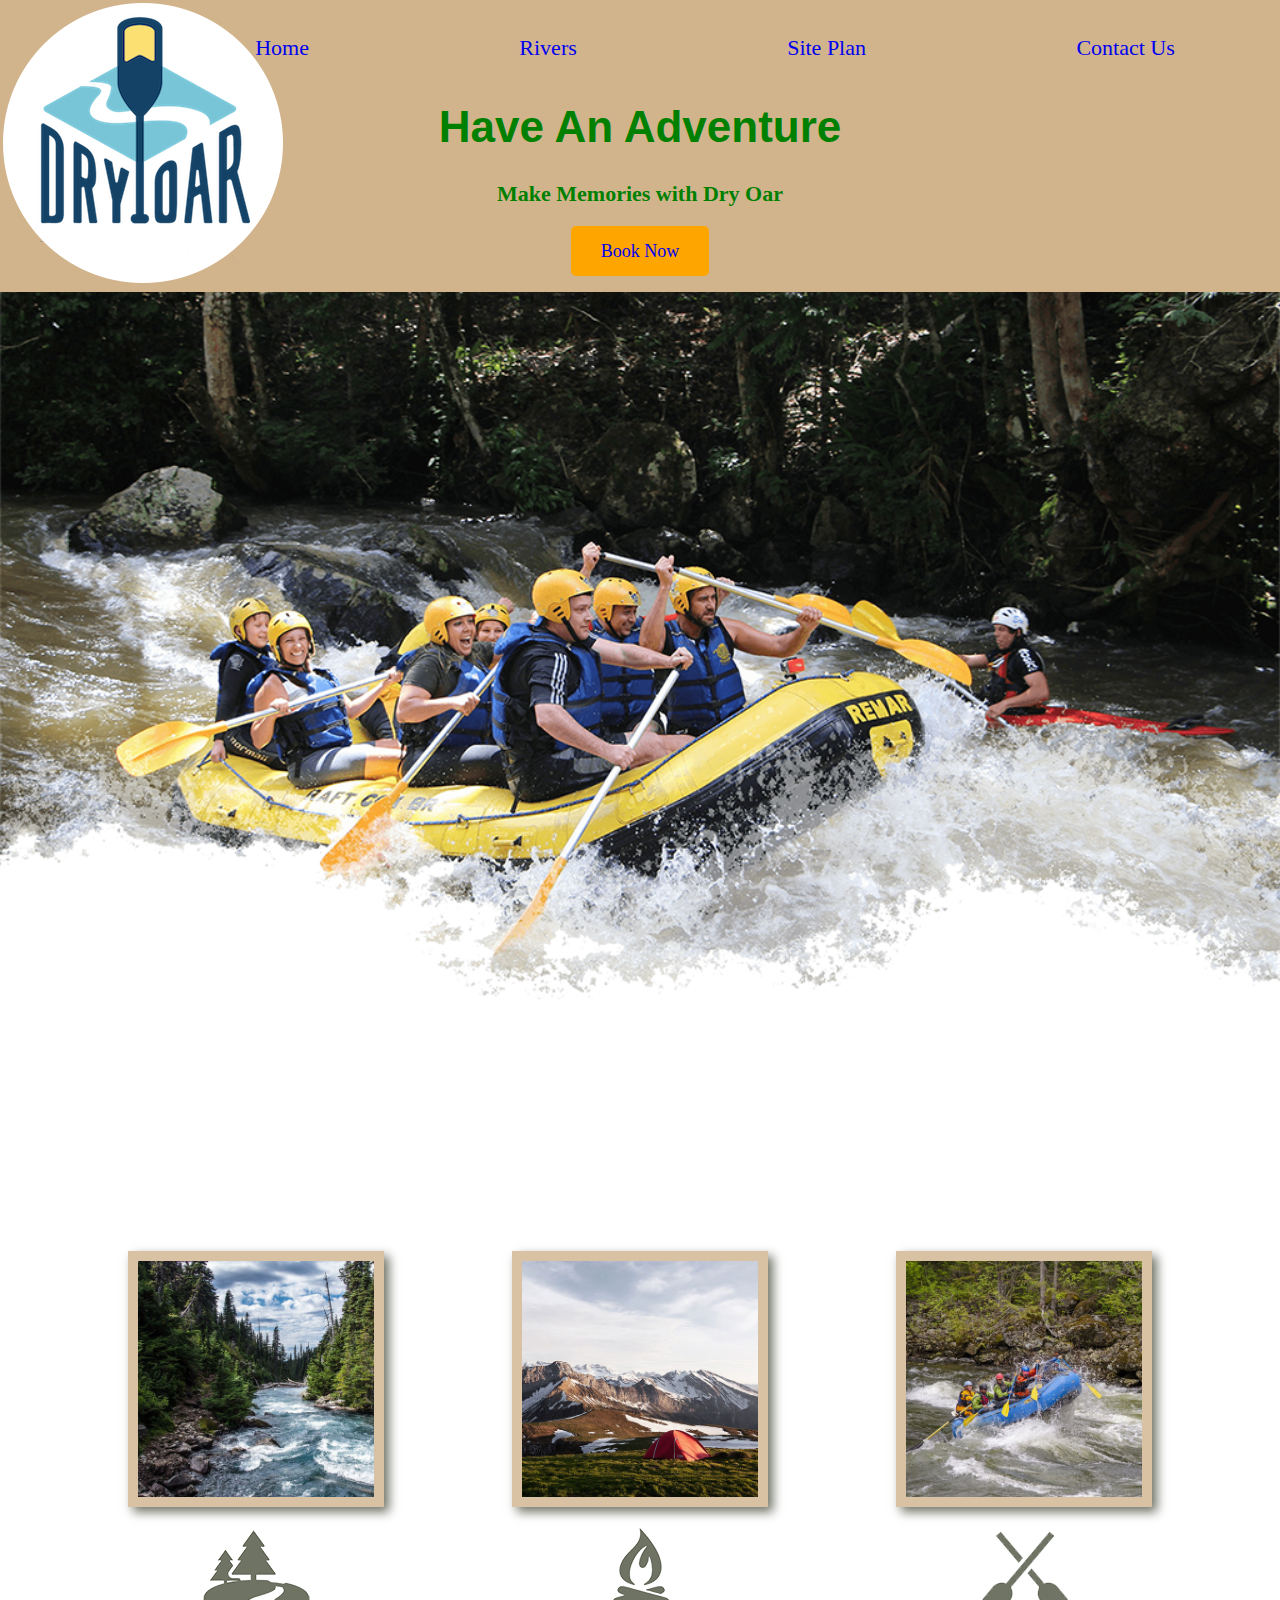
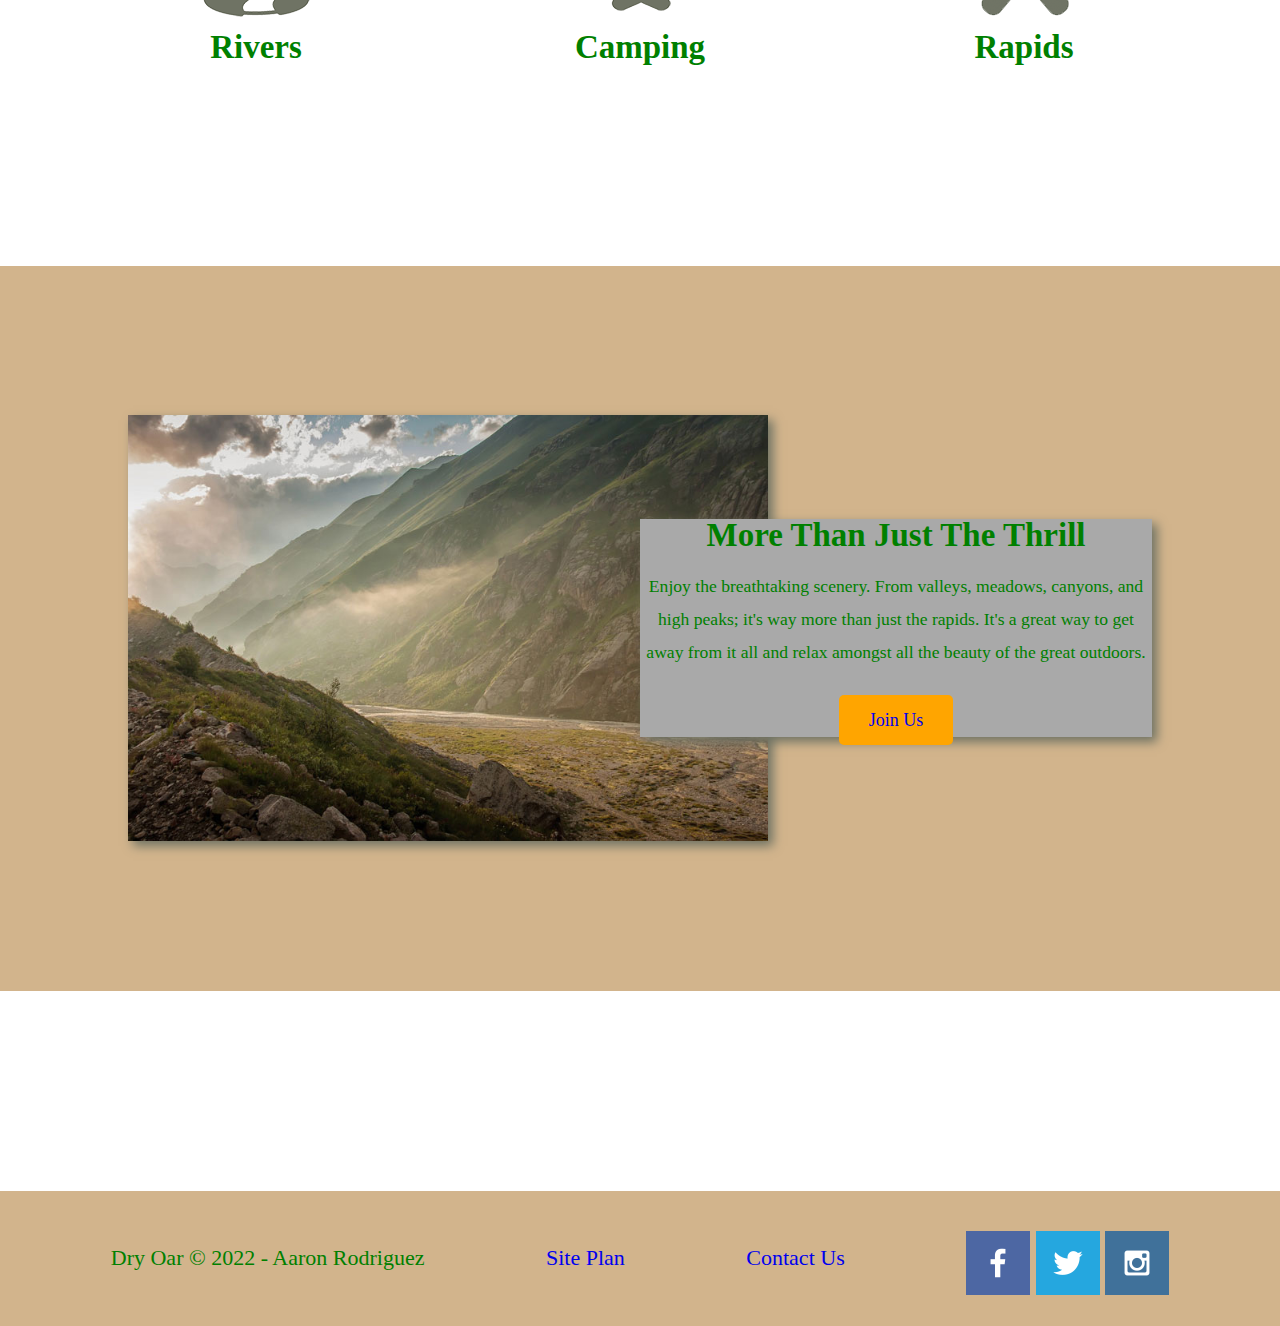
<file: index.html>
<!DOCTYPE html>
<html lang="en">
<head>
    <meta charset="UTF-8">
    <meta http-equiv="X-UA-Compatible" content="IE=edge">
    <meta name="viewport" content="width=device-width, initial-scale=1.0">
    <title>Whitewater Rafting Vacations | Dry Oar Boating | Home</title>
    <link rel="stylesheet" href="wwr/styles/style.css">
</head>
<body>
    <div id="content">
        <header>
            <a id="logo_link" href="index.html">
                <img class="logo" src="wwr/images/logo.png" alt="Dry Oar Logo">
            </a>
            <nav>
                <a href="https://aaronrod3.github.io/wdd130/">Home</a>
                <a href="https://aaronrod3.github.io/wdd130/wwr/rivers_page.html">Rivers</a>
                <a href="https://aaronrod3.github.io/wdd130/wwr/site-plan-rafting.html">Site Plan</a>
                <a href="https://aaronrod3.github.io/wdd130/wwr/contactus.html">Contact Us</a>
            </nav>
        </header>
        <div id="hero">
            <div id="hero-box">
                <img id="hero-img" src="wwr/images/hero.png" alt="People enjoying white water rafting">
            </div>
            <section id="hero-msg">
                <h1 class="home-title">Have An Adventure</h1>
                <h4>Make Memories with Dry Oar</h4>
                <div class="button-box">
                    <a class="book" href="rates.html">Book Now</a>
                </div>
            </section>
        </div>
        <main class="home-grid">
            <section class="rivers-card">
                <img class="card-img" src="/wwr/images/rivers.jpg" alt="river in forest">
                <img class="icon" src="wwr/images/river_icon.png" alt="river icon">
                <h2>Rivers</h2>
            </section>
            <section class="camping-card">
                <img class="card-img" src="wwr/images/camping.jpg" alt="tent in mountains">
                <img class="icon" src="wwr/images/fire_icon.png" alt="fire icon">
                <h2>Camping</h2>
            </section>
            <section class="rapids-card">
                <img class="card-img" src="wwr/images/rapids.jpg" alt="rafting boat">
                <img class="icon" src="wwr/images/oars.png" alt="oars icon">
                <h2>Rapids</h2>
            </section>
            <div id ="background"></div>
            <img class="mountains" src="wwr/images/mountains.jpg" alt="Misty mountains">
        <section class="msg">
            <h2>More Than Just The Thrill</h2>
            <p>Enjoy the breathtaking scenery. From valleys, meadows, canyons, and high peaks; it's way more than just the rapids. It's a great way to get away from it all and relax amongst all the beauty of the great outdoors. </p>
            <a class='join' href="rivers.html">Join Us</a>
        </section>
        </main>
        <footer>
            <p>Dry Oar &copy; 2022 - Aaron Rodriguez</p>
            <p><a href="site-plan-rafting.html">Site Plan</a></p>
            <p><a href="contactus.html">Contact Us</a></p>
            <div class="social">
                <a href="https://facebook.com" target="_blank">
                    <img src="wwr/images/facebook.png" alt="fb icon">
                </a>
                <a href="https://twitter.com" target="_blank">
                    <img src="wwr/images/twitter.png" alt="twitter icon">
                </a>
                <a href="https://instagram.com" target="_blank">
                    <img src="wwr/images/instagram.png" alt="instagram icon">
                </a>
            </div>
        </footer>
    </div> 
</body>
</html>

<!-- random text-->
</file>
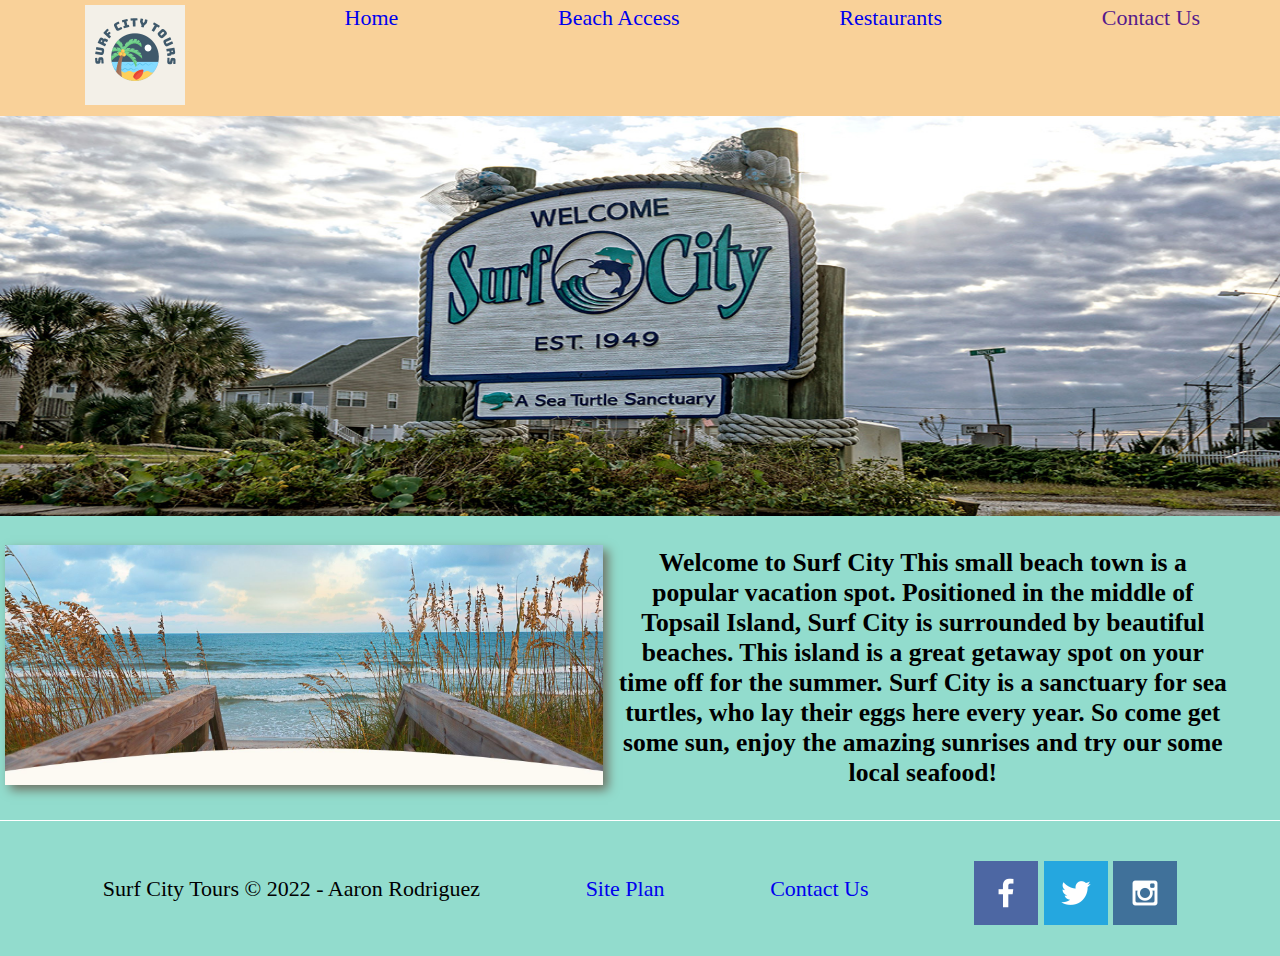
<file: guide/index.html>
<!DOCTYPE html>
<html lang="en">
<head>
    <meta charset="UTF-8">
    <meta http-equiv="X-UA-Compatible" content="IE=edge">
    <meta name="viewport" content="width=device-width, initial-scale=1.0">
    <title>Surf City Tours | Home</title>
    <link rel="stylesheet" href="styles/guidestyle.css">
</head>
<body id="content">    
        <header class="header">
            <div id="navbar">
                <a id="logo_link" href="https://aaronrod3.github.io/wdd130/guide/index.html">
                    <img id="logo" src="images/tourslogo.png" alt="Tours Logo"> </a>
                <a href="https://aaronrod3.github.io/wdd130/guide/index.html">Home</a>
                <a href="https://aaronrod3.github.io/wdd130/guide/beachaccess.html">Beach Access</a>
                <a href="https://aaronrod3.github.io/wdd130/guide/restaurants.html">Restaurants</a>
                <a href="">Contact Us</a>
            </div>
        </header>
        <div id="hero">
            <div id="hero-box">
                <img id="hero-img" src="images/surfcitymainpage2.jpg" alt="Surf City Welcome Sign Pic">
            </div>
        </div>
        <main class="home-grid">
            <div id="home-img-col">
                <img id="home-img" src="images/surfcitymainpage.jpg" alt="surf city main page pic">
            </div>
            <div id="main-msg-col">
                <h1 id="main-msg">Welcome to Surf City This small beach town is a popular vacation spot. Positioned in the middle of Topsail Island, Surf City is surrounded by beautiful beaches. This island is a great getaway spot on your time off for the summer. Surf City is a sanctuary for sea turtles, who lay their eggs here every year. So come get some sun, enjoy the amazing sunrises and try our some local seafood!</h1>
            </div>
        </main>

        <script> 
            window.onscroll = function() {myFunction()};

            var navbar = document.getElementById("navbar");
            var sticky = navbar.offsetTop;

            function myFunction() {
                if (window.pageYOffset >= sticky) {
                    navbar.classList.add("sticky")
                } else {
                    navbar.classList.remove("sticky")
                }
            }

        </script>

        <footer>
            <p>Surf City Tours &copy; 2022 - Aaron Rodriguez</p>
            <p><a href="site-plan.html">Site Plan</a></p>
            <p><a href="contactus.html">Contact Us</a></p>
            <div class="social">
                <a href="https://facebook.com" target="_blank">
                    <img src="images/facebook.png" alt="fb icon">
                </a>
                <a href="https://twitter.com" target="_blank">
                    <img src="images/twitter.png" alt="twitter icon">
                </a>
                <a href="https://instagram.com" target="_blank">
                    <img src="images/instagram.png" alt="instagram icon">
                </a>
            </div>
        </footer>
</body>
</html>
</file>
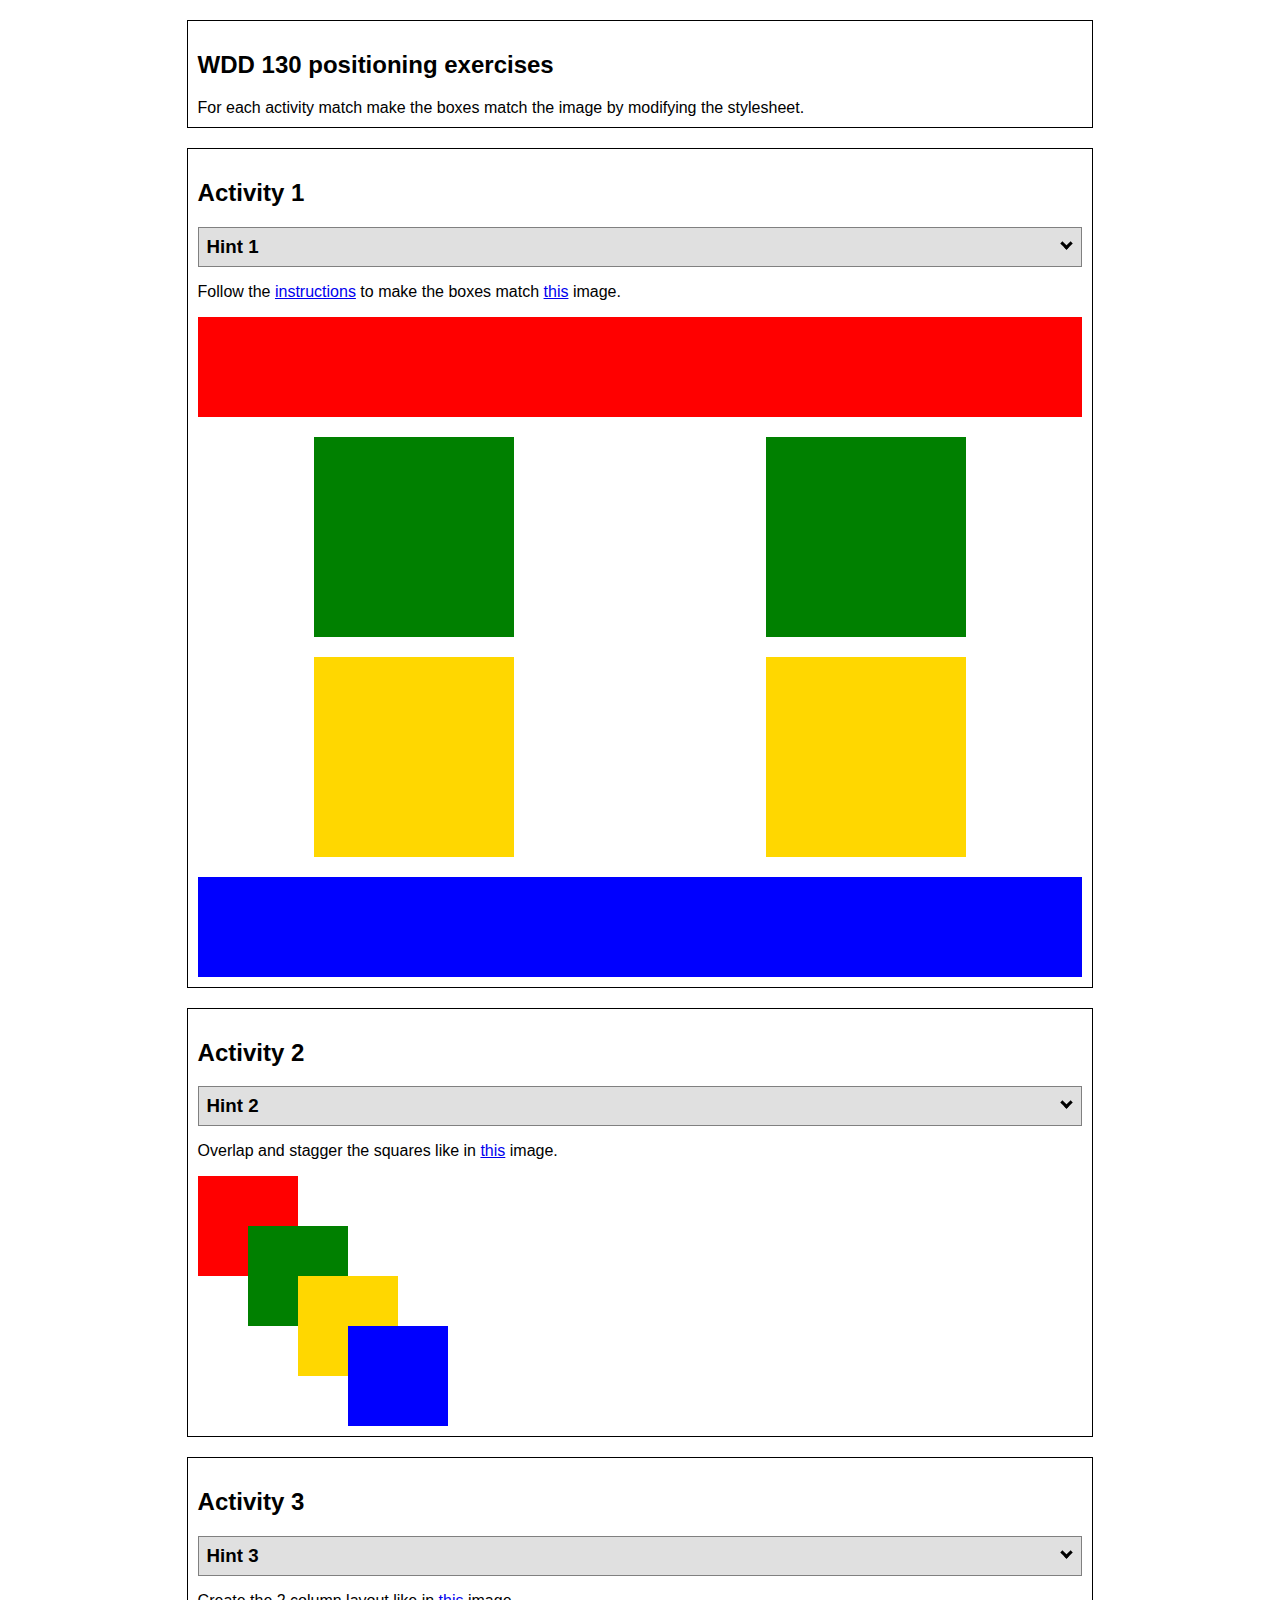
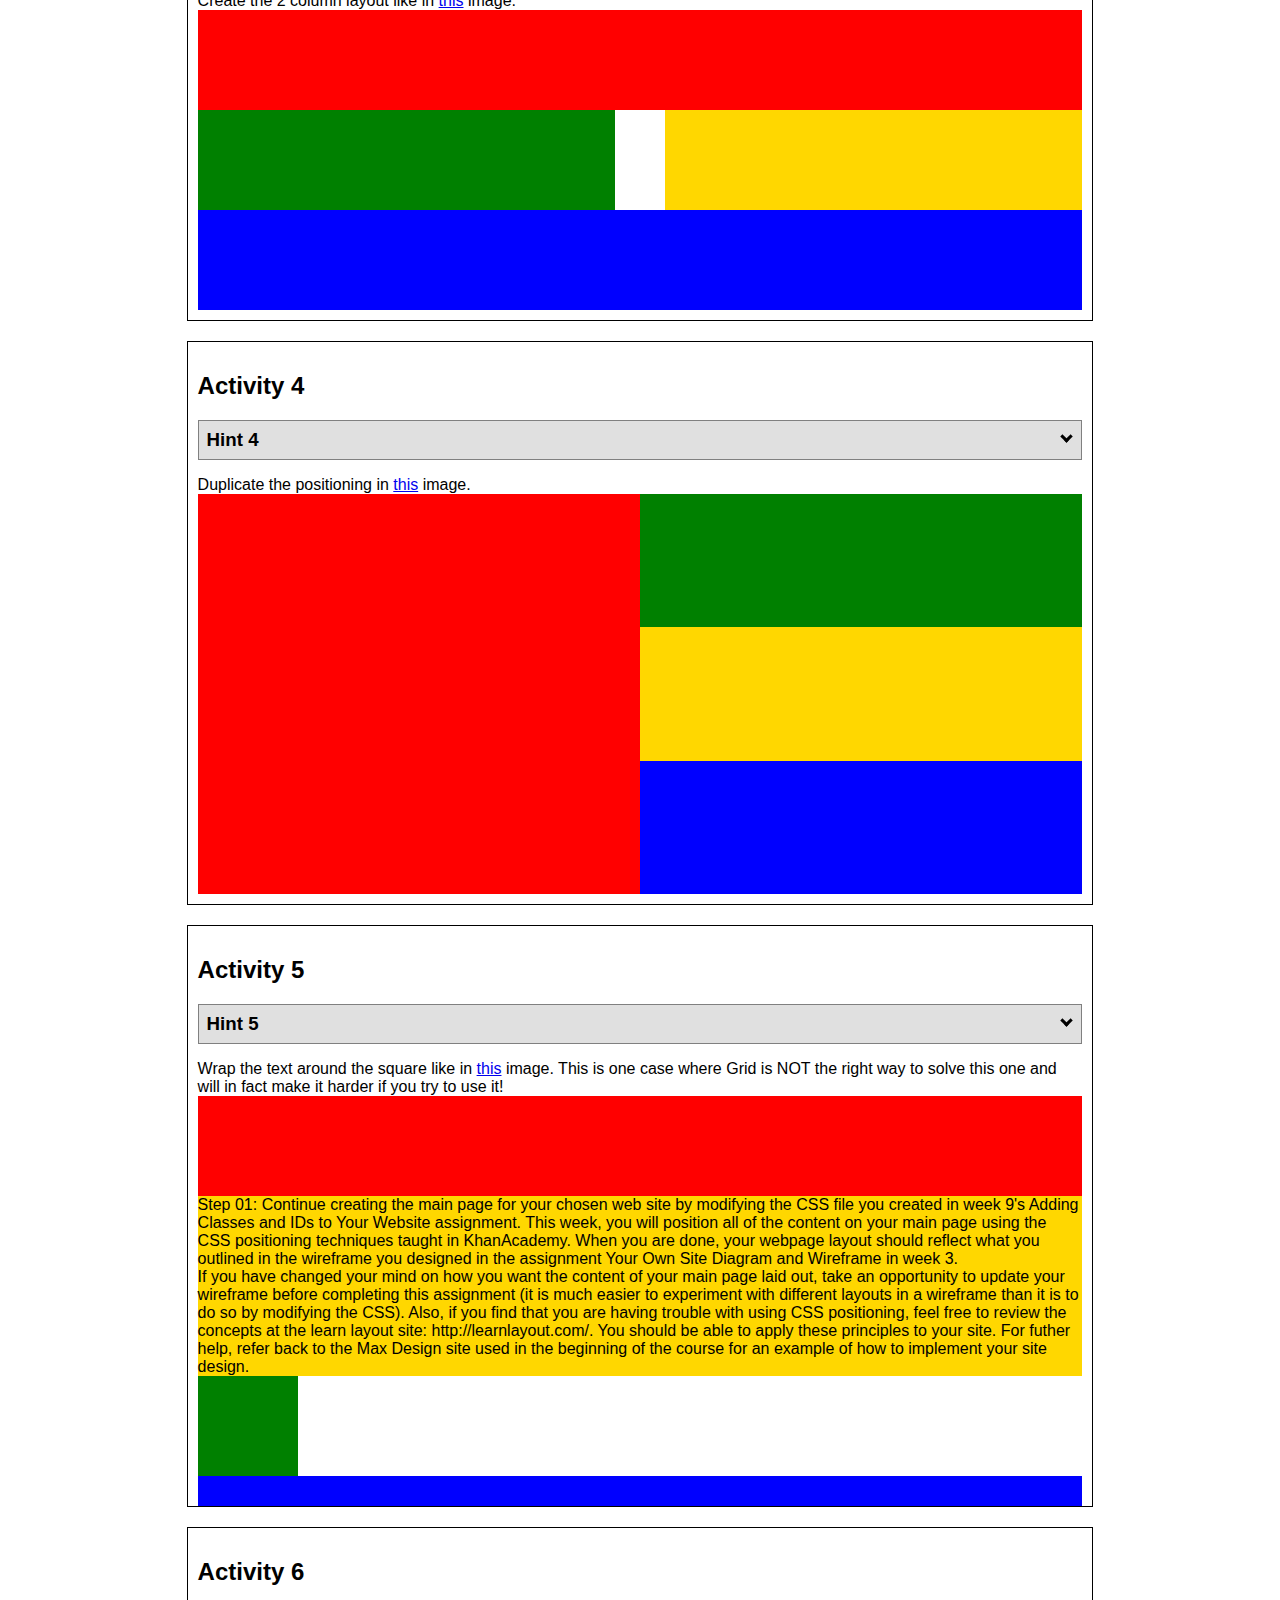
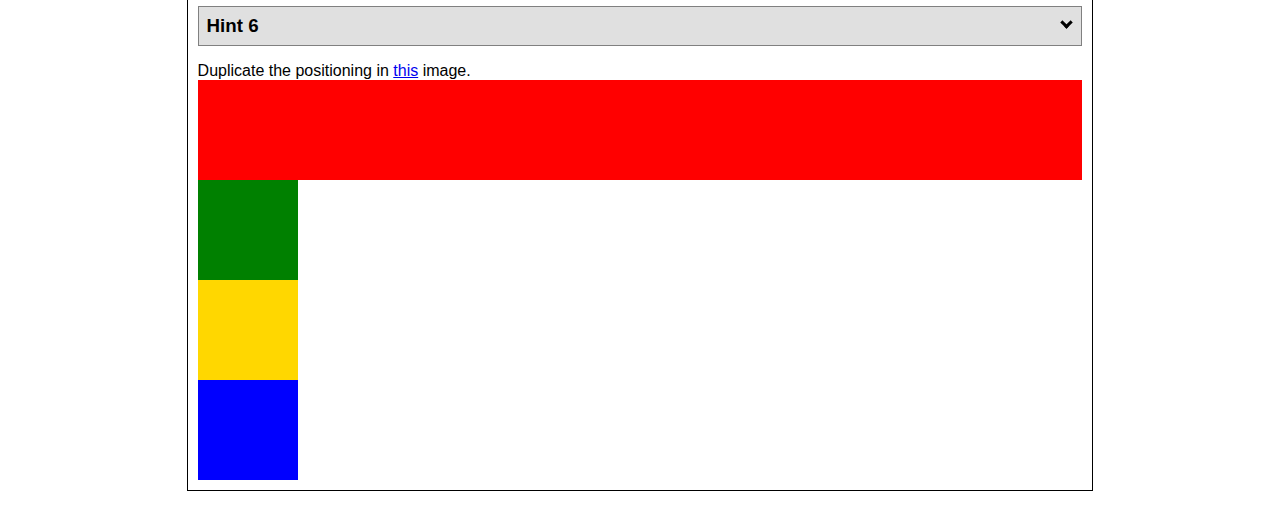
<file: positioning.html>
<!DOCTYPE html>
<html lang="en">
  <head>
    <!-- HTML - Name: positioning.html -->
    <title>Positioning Activity</title>
    <link rel="stylesheet" type="text/css" href="positionstyles.css" />
  </head>
  <body>
    <div class="activity">
      <h2>WDD 130 positioning exercises</h2>
      For each activity match make the boxes match the image by modifying the stylesheet.</div>
    <div class="activity">
      <h2>Activity 1</h2>
      <section class="hint"><input type="checkbox" ><i></i> <h3>Hint 1</h3><div><p>Check out the <a href="https://byui-wdd.github.io/wdd130/activities/w06-css-positioning.html" target="_blank">activity instructions</a> in Ilearn!</p></div></section>
      <p>Follow the <a href="https://byui-wdd.github.io/wdd130/activities/w06-css-positioning.html" target="_blank">instructions</a> to make the boxes match  <a href="https://byui-wdd.github.io/wdd130/images/example1.png" target="_blank">this</a> image.</p>
      <div class="content1" >
        <div class="red1" ></div>
        <div class="green1" ></div>
        <div class="green1" ></div>
        <div class="yellow1"></div>
        <div class="yellow1"></div>
        <div class="blue1"></div>
      </div>
    </div>
    <div class="activity">
      <h2>Activity 2</h2>
      <section class="hint"><input type="checkbox" > <h3>Hint 2</h3><i></i><div><p>Remember that the best way to shift elements around slightly on the page is with Margins.  You could also use Grid.  Either would work for this. If you choose margin, you can use a <em>negative</em> margin. (ie margin-top: -20px;)</p><h4>Properties used:</h4><ul><li>margin-top, margin-left</li><li>...or...</li><li>grid-template-columns: 50px 50px 50px 50px 50px </li></ul></div></section>
      <p>Overlap and stagger the squares like in <a href="https://byui-wdd.github.io/wdd130/images/example2.png" target="_blank">this</a> image.</p>
      <div class="content2" >
        <div class="red2" ></div>
        <div class="green2" ></div>
        <div class="yellow2"></div>
        <div class="blue2"></div>
      </div>
    </div>
    <div class="activity">
      <h2>Activity 3</h2>
      <section class="hint"><input type="checkbox" > <h3>Hint 3</h3><i></i><div><p>This one is going to be best solved with CSS Grid. Remember to make the boxes the right width first...then start moving them around. </p><h4>Properties used:</h4><ul><li>display:grid;</li><li>grid-template-columns:</li><li>grid-column-gap:</li>
        <li>grid-column:</li>  </ul></div></section>
      Create the 2 column layout like in <a href="https://byui-wdd.github.io/wdd130/images/example3.png" target="_blank">this</a>  image.
      <div class="content3" >
        <div class="red3" ></div>
        <div class="green3" ></div>
        <div class="yellow3"></div>
        <div class="blue3"></div>
      </div>
    </div>
    <div class="activity">
      <h2>Activity 4</h2>
      <section class="hint"><input type="checkbox" > <h3>Hint 4</h3><i></i><div><p>For the others we have been primarily concerned with width. For this one you will need to adjust height as well. </p><h4>Properties used:</h4><ul><li>display:grid;</li><li>grid-template-columns:</li><li>grid-row:</li></ul></div></section>
      Duplicate the positioning in <a href="https://byui-wdd.github.io/wdd130/images/example4.png" target="_blank">this</a> image. 
      <div class="content4" >
        <div class="red4" ></div>
        <div class="green4" ></div>
        <div class="yellow4"></div>
        <div class="blue4"></div>
      </div>
    </div>

    <div class="activity">
      <h2>Activity 5</h2>
      <section class="hint"><input type="checkbox" > <h3>Hint 5</h3><i></i><div><p>Grid is <strong>not</strong> the right way to do this.  In fact there is only one way to really do that...and that is with float. Remember that we float the thing we want the text to wrap around.  Also remember to start by making all the shapes the right size and shape.</p><h4>Properties used:</h4><ul><li>float: left;</li></ul></div></section>
      Wrap the text around the square like in <a href="https://byui-wdd.github.io/wdd130/images/example5.png" target="_blank">this</a> image. This is one case where Grid is NOT the right way to solve this one and will in fact make it harder if you try to use it!
      <div class="content5" >
        <div class="red5" ></div>
        <div class="green5" ></div>
        <div class="yellow5">Step 01: Continue creating the main page for your chosen web site by modifying the CSS file you created in week 9's Adding Classes and IDs to Your Website assignment. This week, you will position all of the content on your main page using the CSS positioning techniques taught in KhanAcademy. When you are done, your webpage layout should reflect what you outlined in the wireframe you designed in the assignment Your Own Site Diagram and Wireframe in week 3. <br />
          If you have changed your mind on how you want the content of your main page laid out, take an opportunity to update your wireframe before completing this assignment (it is much easier to experiment with different layouts in a wireframe than it is to do so by modifying the CSS). Also, if you find that you are having trouble with using CSS positioning, feel free to review the concepts at the learn layout site: http://learnlayout.com/. You should be able to apply these principles to your site. For futher help, refer back to the Max Design site used in the beginning of the course for an example of how to implement your site design.</div>
        <div class="blue5"></div>
      </div>
    </div>
    <div class="activity">
      <h2>Activity 6</h2>
      <section class="hint"><input type="checkbox" > <h3>Hint 6</h3><i></i><div><p>This one is all about visualizing the grid behind the layout. If you are having a hard time doing that first: all the sizes are even multiples of 100, and second here is another example with the lines drawn: <a href="https://byui-wdd.github.io/wdd130/images/example6-hint.png" target="_blank">example 6 with lines</a>. For this one you will find it easiest if you use px for the column width. You can also use <kbd>z-index</kbd> to control the element layering.    </p><h4>Properties used:</h4><ul><li>display:grid;</li><li>grid-template-columns:</li><li>grid-column:</li><li>grid-row:</li><li><a href="https://www.w3schools.com/cssref/pr_pos_z-index.asp" target="_blank">z-index:</a></li></ul></div></section>
      Duplicate the positioning in <a href="https://byui-wdd.github.io/wdd130/images/example6.png" target="_blank">this</a> image.
      <div class="content6" >
        <div class="red6" ></div>
        <div class="green6" ></div>
        <div class="yellow6"></div>
        <div class="blue6"></div>
      </div>
    </div>
  </body>
</html>
</file>
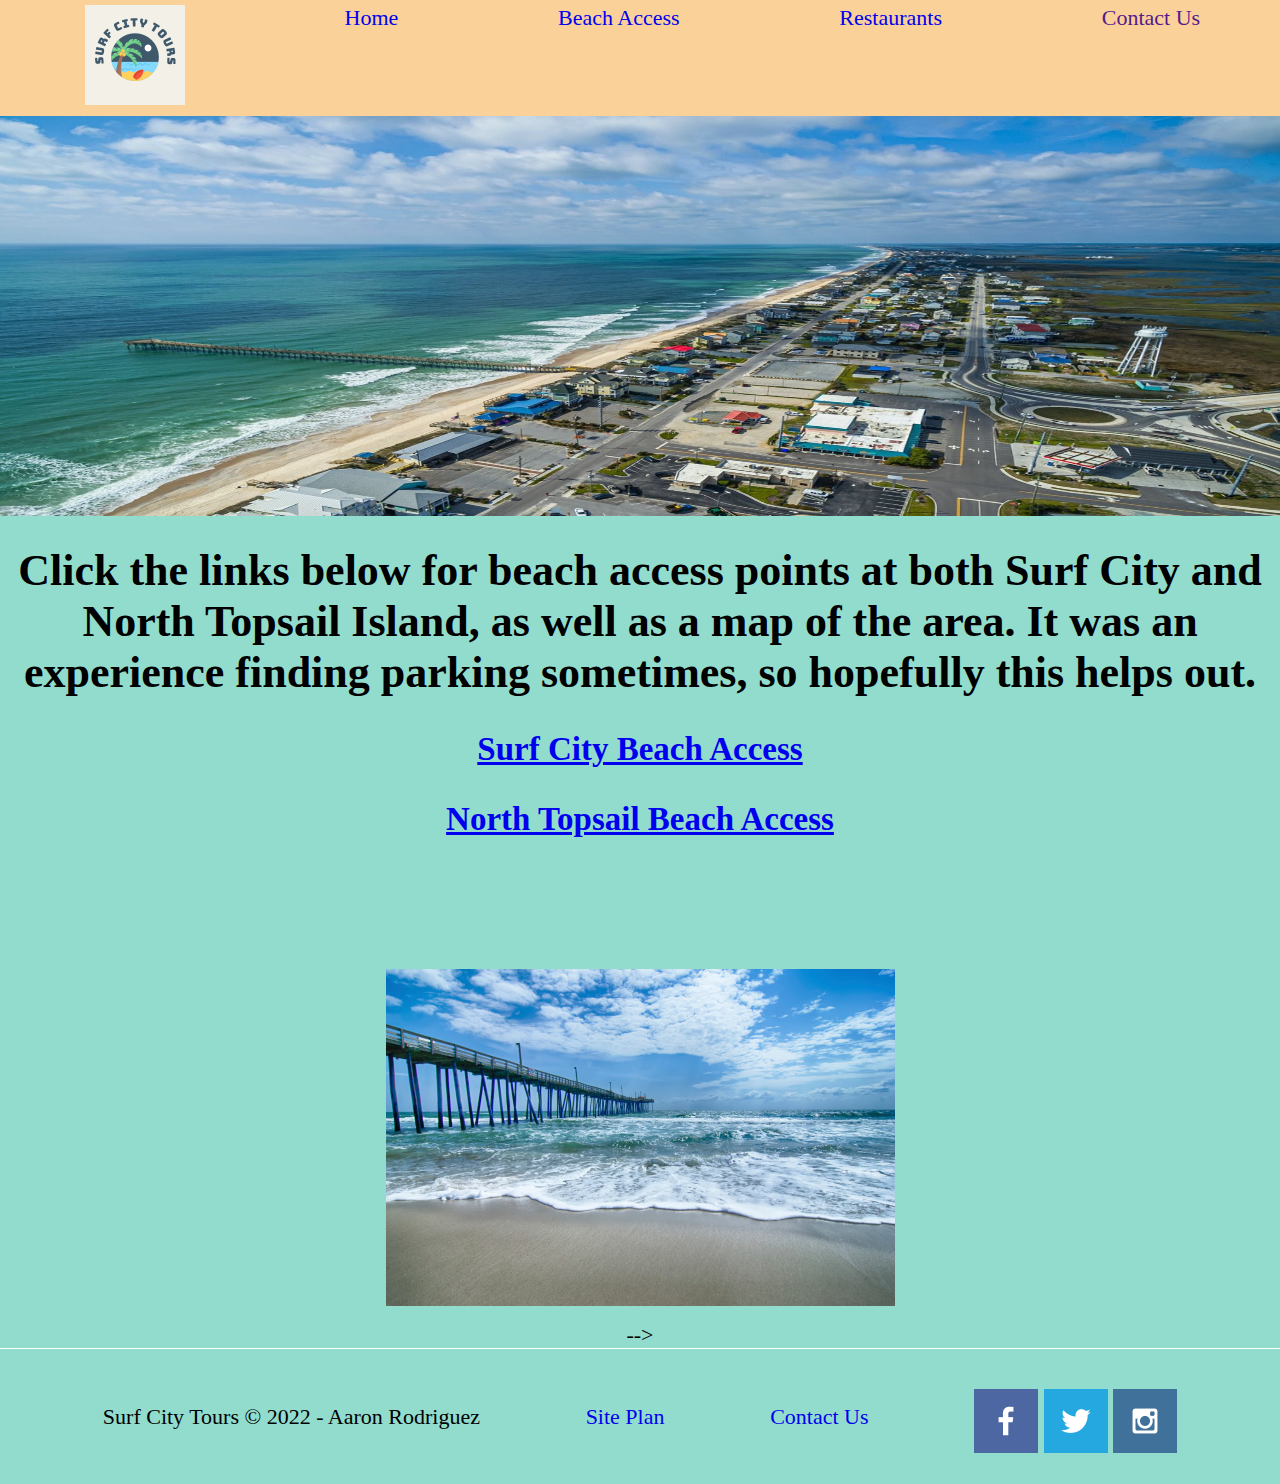
<file: guide/beachaccess.html>
<!DOCTYPE html>
<html lang="en">
<head>
    <meta charset="UTF-8">
    <meta http-equiv="X-UA-Compatible" content="IE=edge">
    <meta name="viewport" content="width=device-width, initial-scale=1.0">
    <title>Surf City Tours | Beach Access</title>
    <link rel="stylesheet" href="styles/guidestyle.css">
</head>
<body id="content">
    <header class="header">
        <div id="navbar">
            <a id="logo_link" href="https://aaronrod3.github.io/wdd130/guide/index.html">
                <img id="logo" src="images/tourslogo.png" alt="Tours Logo"> </a>
            <a href="https://aaronrod3.github.io/wdd130/guide/index.html">Home</a>
            <a href="https://aaronrod3.github.io/wdd130/guide/beachaccess.html">Beach Access</a>
            <a href="https://aaronrod3.github.io/wdd130/guide/restaurants.html">Restaurants</a>
            <a href="">Contact Us</a>
        </div>
    </header>
    <div id="hero">
        <div id="hero-box">
            <img id="hero-img" src="images/surfcitybeach.jpg" alt="Surf City Pg2 Hero">
        </div>
    </div>
    <main class="page2-grid">
        <section class="page2-msg-card">
           <h1 id="page2-msg">
                   Click the links below for beach access points at both Surf City and North Topsail Island, as well as a map of the area. It was an experience finding parking sometimes, so hopefully this helps out.
           </h1>
           <h2 id="beach-access-links">
               <p>
                   <a href="https://www.surfcitync.gov/2395/Public-Beach-Accesses">
                       Surf City Beach Access
                   </a>
               </p>
               <p>
                   <a href="https://www.google.com/maps/d/u/0/viewer?mid=1TgfGKhMz2bYohw1Y6B1Y66fXJK8&ll=34.525540303811304%2C-77.3561850846414&z=11&fbclid=IwAR3QvMMWvtSaIMEtor-2GvoBjHc_9tGtiqpxx4syZNkrlcfH5t4yizVFe9c">
                       North Topsail Beach Access
                   </a></p>
               </p>
           </h2>
       </section>
       <section id="page2-imgs">
            <img id="topsail-beach-img" src="images/northtopsailbeach.jpg" alt="North Topsail Beach">
       </section> -->
    </main>

    <script> 
        window.onscroll = function() {myFunction()};

        var navbar = document.getElementById("navbar");
        var sticky = navbar.offsetTop;

        function myFunction() {
            if (window.pageYOffset >= sticky) {
                navbar.classList.add("sticky")
            } else {
                navbar.classList.remove("sticky")
            }
        }

    </script>

        <footer>
            <p>Surf City Tours &copy; 2022 - Aaron Rodriguez</p>
            <p><a href="site-plan.html">Site Plan</a></p>
            <p><a href="contactus.html">Contact Us</a></p>
            <div class="social">
                <a href="https://facebook.com" target="_blank">
                    <img src="images/facebook.png" alt="fb icon">
                </a>
                <a href="https://twitter.com" target="_blank">
                    <img src="images/twitter.png" alt="twitter icon">
                </a>
                <a href="https://instagram.com" target="_blank">
                    <img src="images/instagram.png" alt="instagram icon">
                </a>
            </div>
        </footer>
    </div>
</body>
</html>

<!-- random text-->
</file>
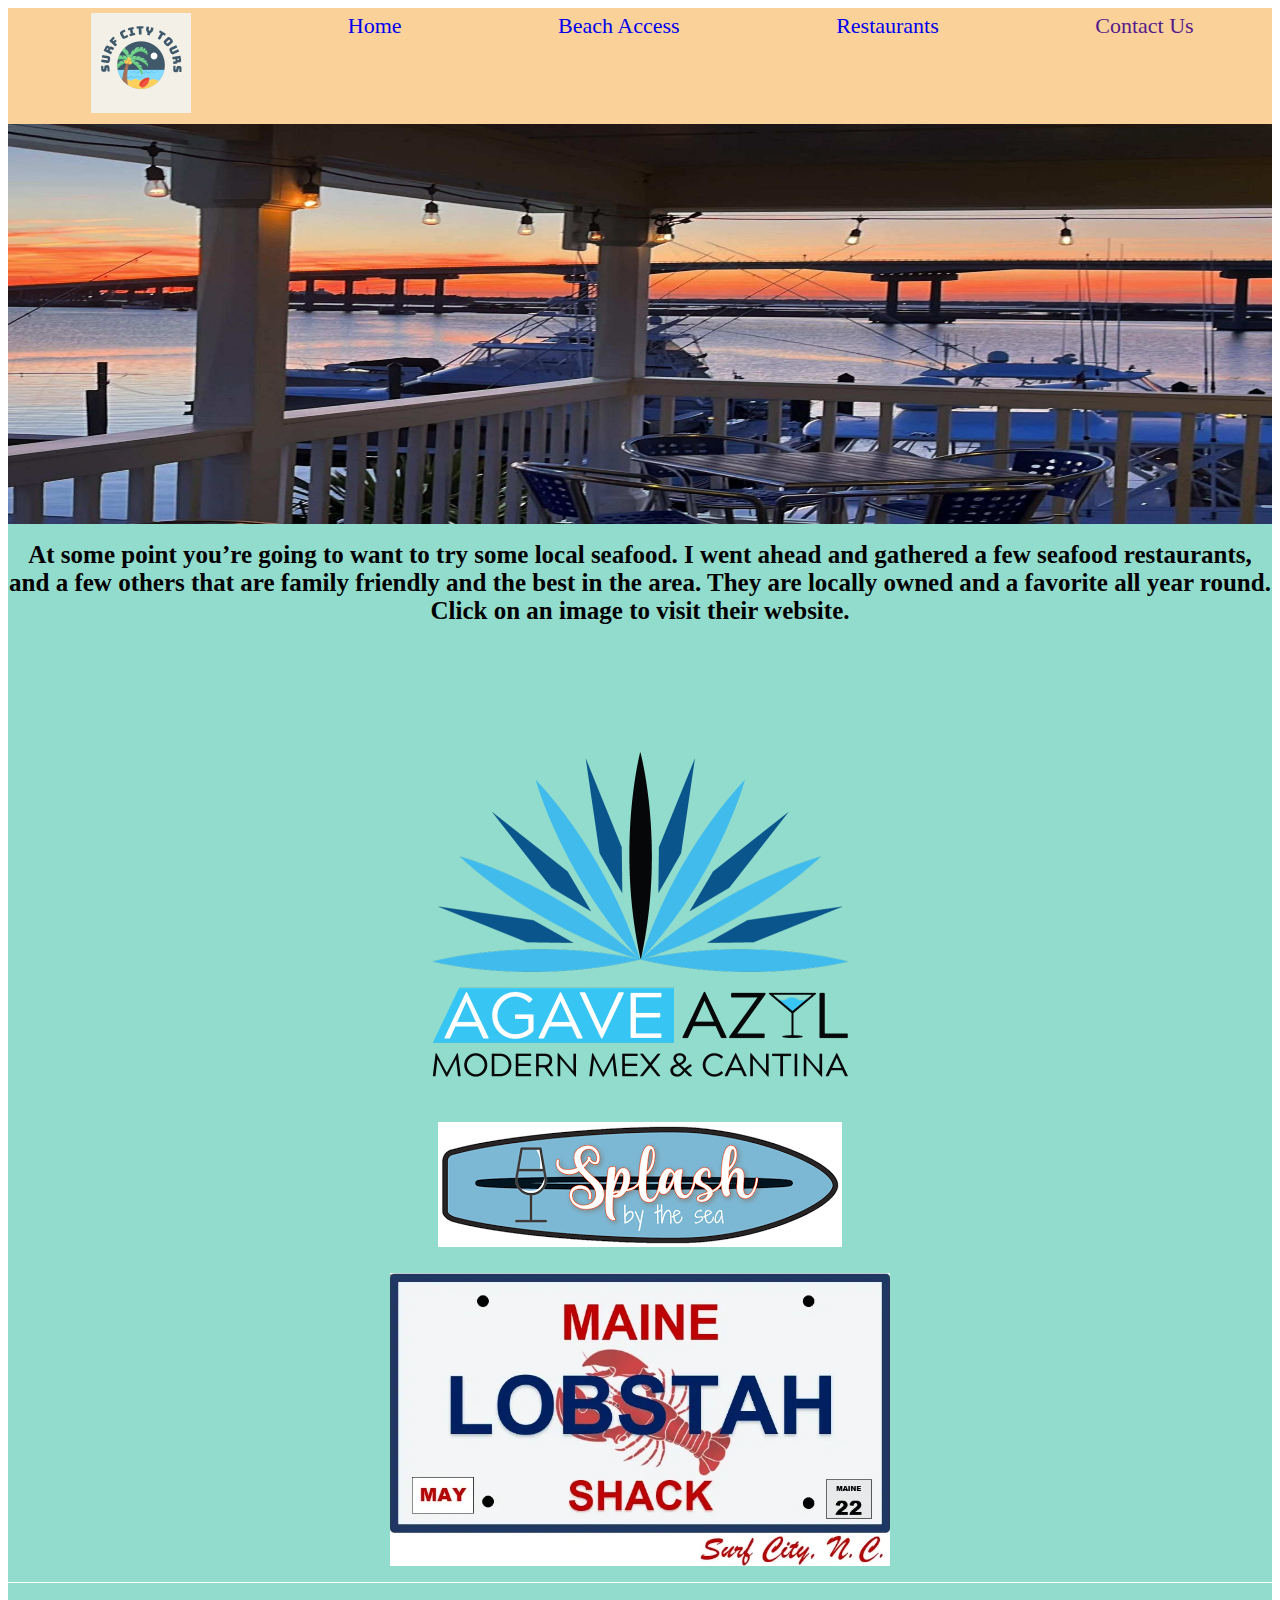
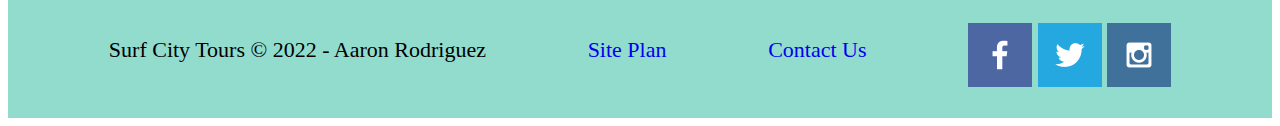
<file: guide/restaurants.html>
<!DOCTYPE html>
<html lang="en">
<head>
    <meta charset="UTF-8">
    <meta http-equiv="X-UA-Compatible" content="IE=edge">
    <meta name="viewport" content="width=device-width, initial-scale=1.0">
    <title>Surf City Tours | Restaurant</title>
    <link rel="stylesheet" href="styles/guidestyle.css">
</head>
<body>
    <div id="content">
        <header class="header">
            <div id="navbar">
                <a id="logo_link" href="https://aaronrod3.github.io/wdd130/guide/index.html">
                    <img id="logo" src="images/tourslogo.png" alt="Tours Logo"> </a>
                <a href="https://aaronrod3.github.io/wdd130/guide/index.html">Home</a>
                <a href="https://aaronrod3.github.io/wdd130/guide/beachaccess.html">Beach Access</a>
                <a href="https://aaronrod3.github.io/wdd130/guide/restaurants.html">Restaurants</a>
                <a href="">Contact Us</a>
            </div>
        </header>
        <div id="hero">
            <div id="hero-box">
                <img id="hero-img" src="images/beachrestaurant.jpeg" alt="Restaurant Hero Img">
            </div>
        </div>
        <main class="restaurants-grid">
                <h1 id="restaurants-msg">
                    At some point you’re going to want to try some local seafood. I went ahead and gathered a few seafood restaurants, and a few others that are family friendly and the best in the area. They are locally owned and a favorite all year round. Click on an image to visit their website.
                </h1>
                <div id="agave-card">
                    <a id="agave-logo-link" href=" https://www.agaveazulnc.com/">
                        <img class="agave-img" src="images/agavelogo.png" alt="Agave Img">
                    </a>
                </div>
                <div id="splash-card">
                    <a id="splash-logo-link" href="https://www.splashbythesea.com/">
                        <img class="splash-img" src="images/splashbythesealogo.png" alt="Splash By the Sea Img">
                    </a>
                </div>
                <div id="lobstah-card">
                    <a id="maine-lobstah-logo-link" href="https://mainelobstahshack.com/">
                        <img class="maine-lobstah-img" src="images/mainelobstahshacklogo.png" alt="Maine Lobstah Img">
                    </a>
                </div>
        </main>

        <script> 
            window.onscroll = function() {myFunction()};

            var navbar = document.getElementById("navbar");
            var sticky = navbar.offsetTop;

            function myFunction() {
                if (window.pageYOffset >= sticky) {
                    navbar.classList.add("sticky")
                } else {
                    navbar.classList.remove("sticky")
                }
            }

        </script>

        <footer>
            <p>Surf City Tours &copy; 2022 - Aaron Rodriguez</p>
            <p><a href="site-plan.html">Site Plan</a></p>
            <p><a href="contactus.html">Contact Us</a></p>
            <div class="social">
                <a href="https://facebook.com" target="_blank">
                    <img src="images/facebook.png" alt="fb icon">
                </a>
                <a href="https://twitter.com" target="_blank">
                    <img src="images/twitter.png" alt="twitter icon">
                </a>
                <a href="https://instagram.com" target="_blank">
                    <img src="images/instagram.png" alt="instagram icon">
                </a>
            </div>
        </footer>
    </div>
</body>
</html>

<!-- random text-->
</file>
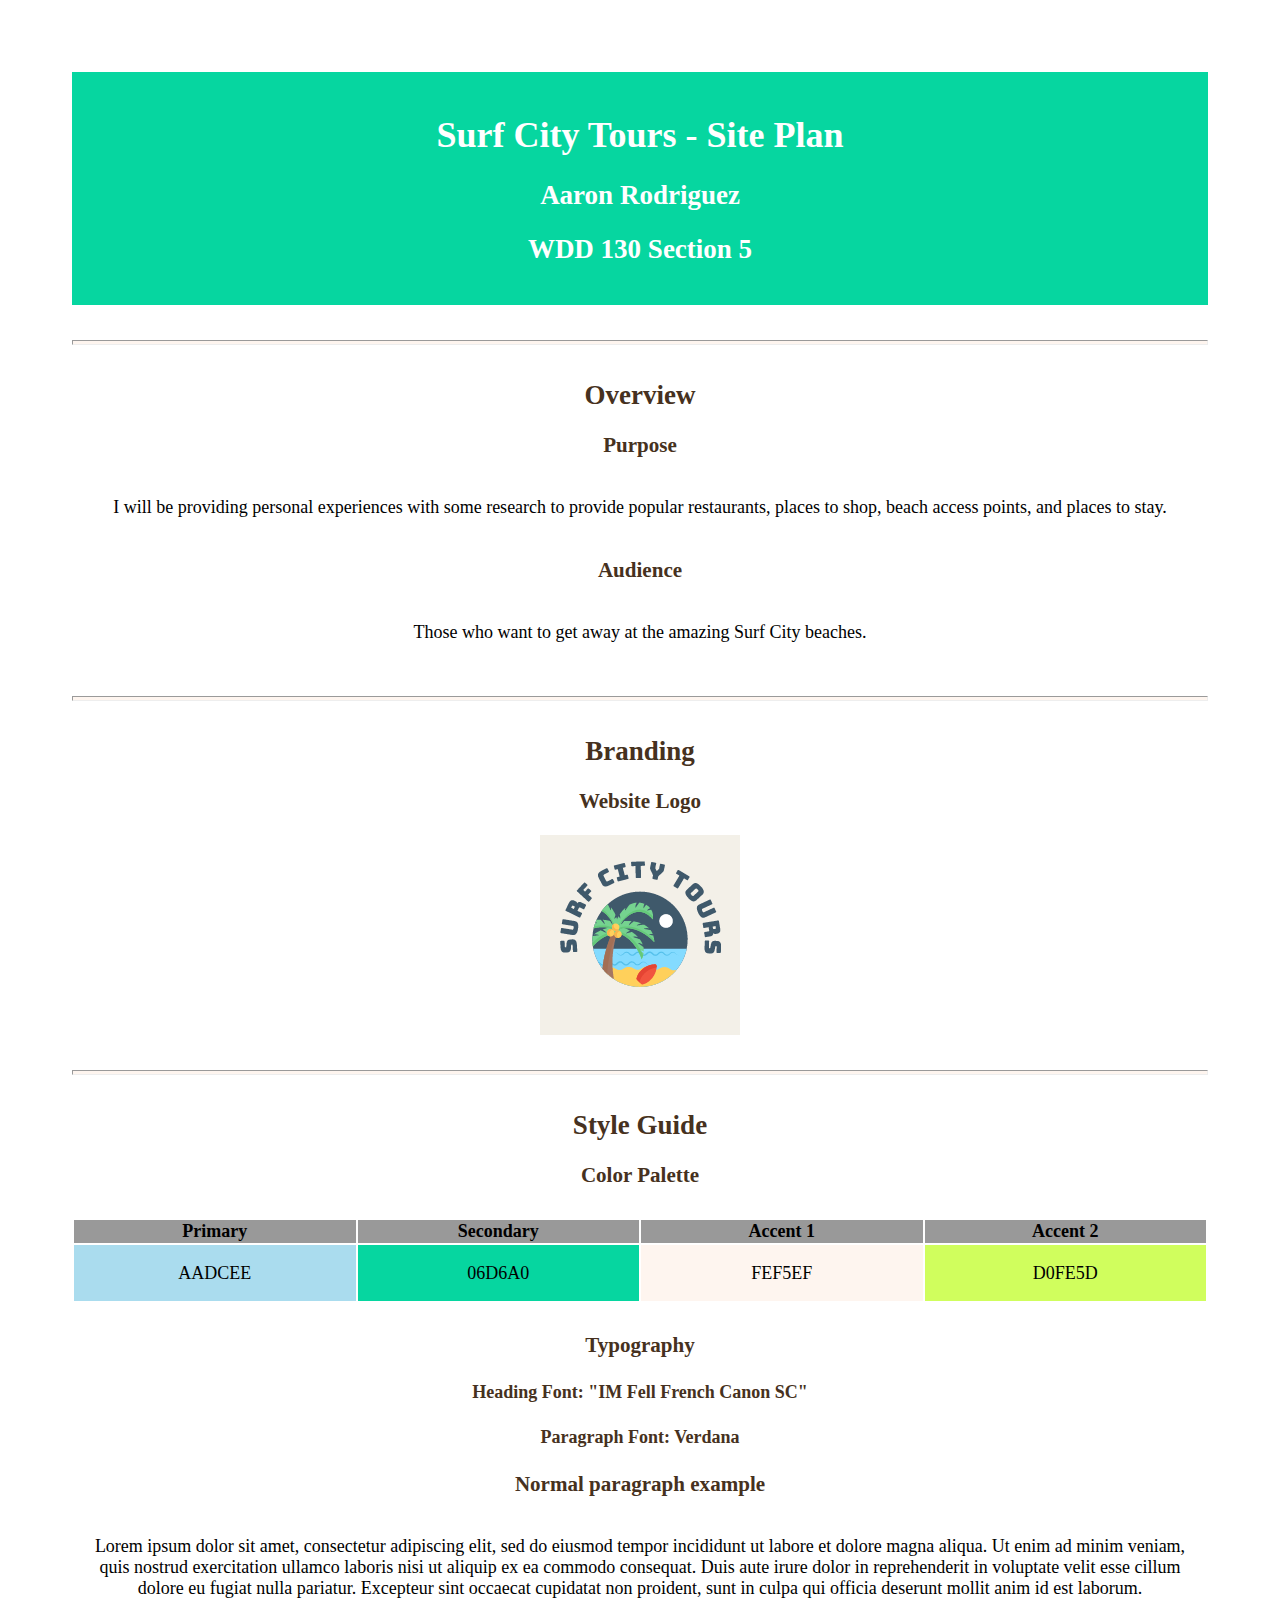
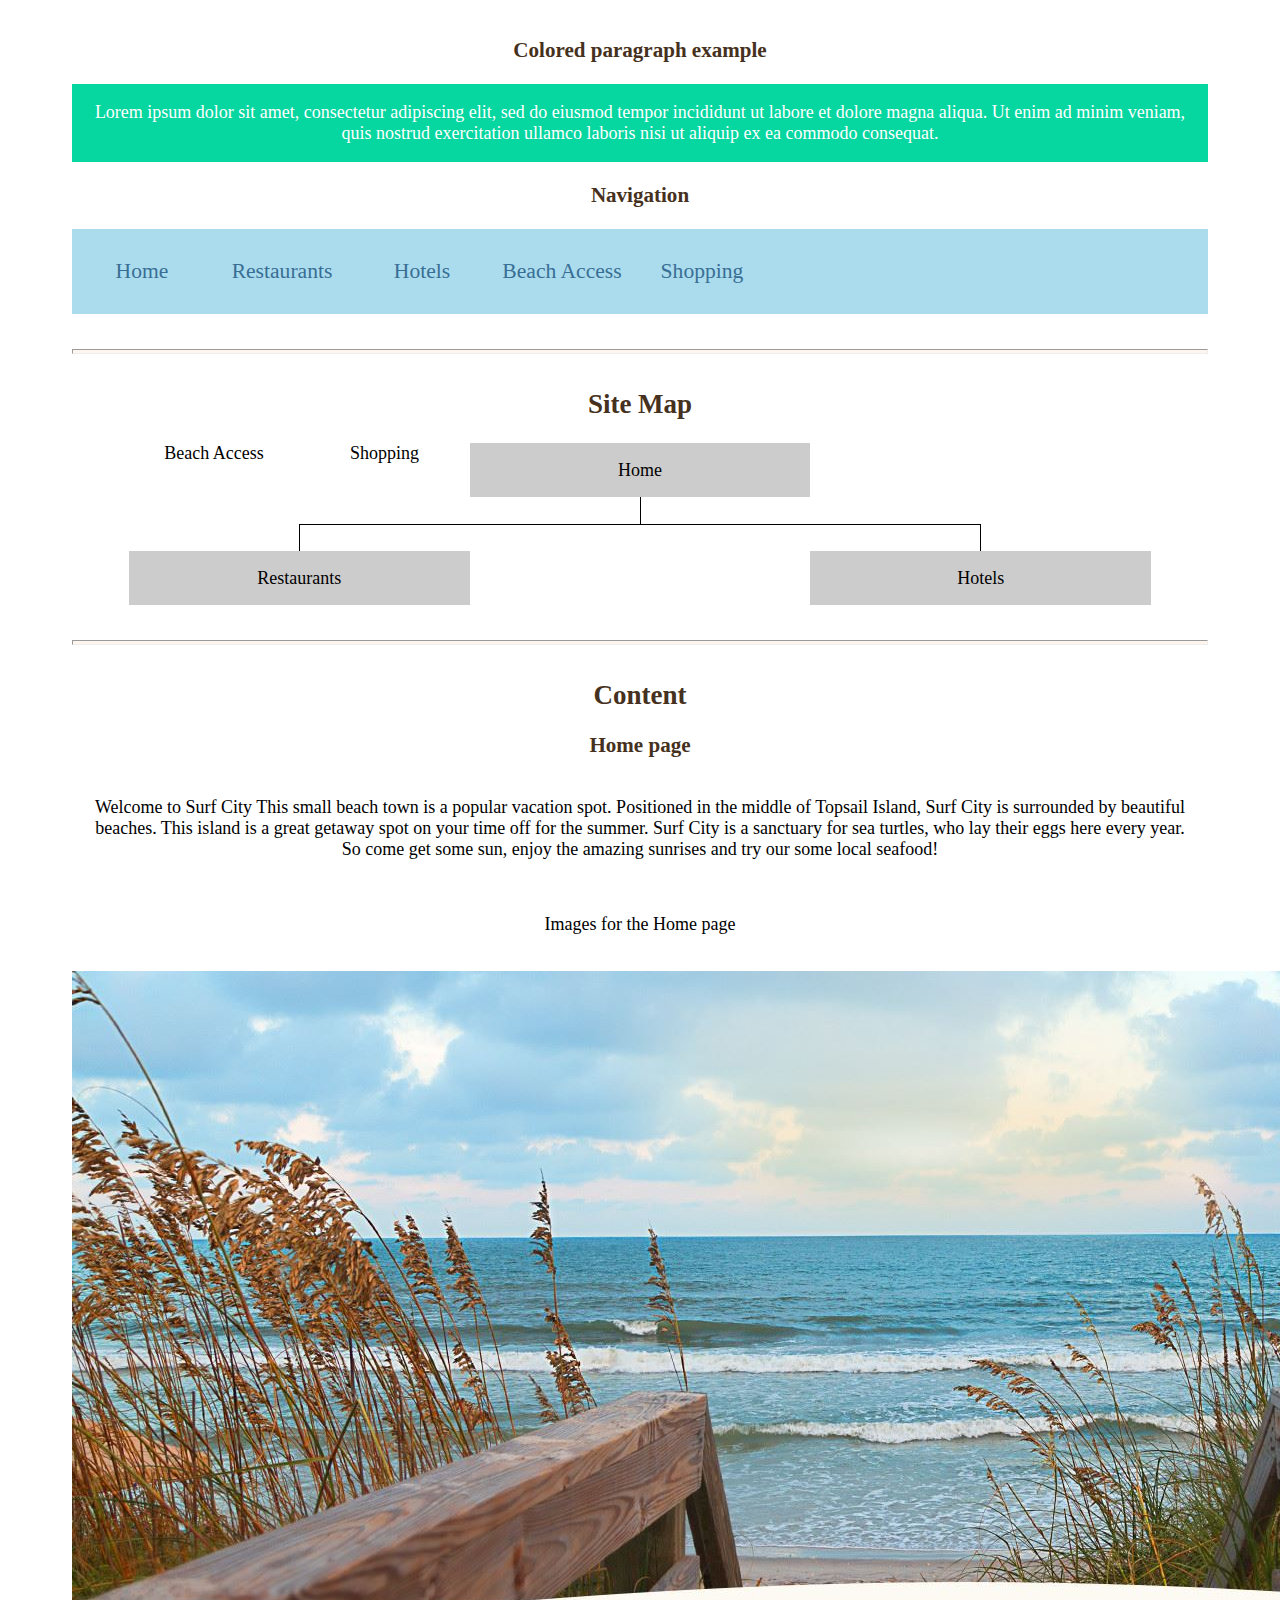
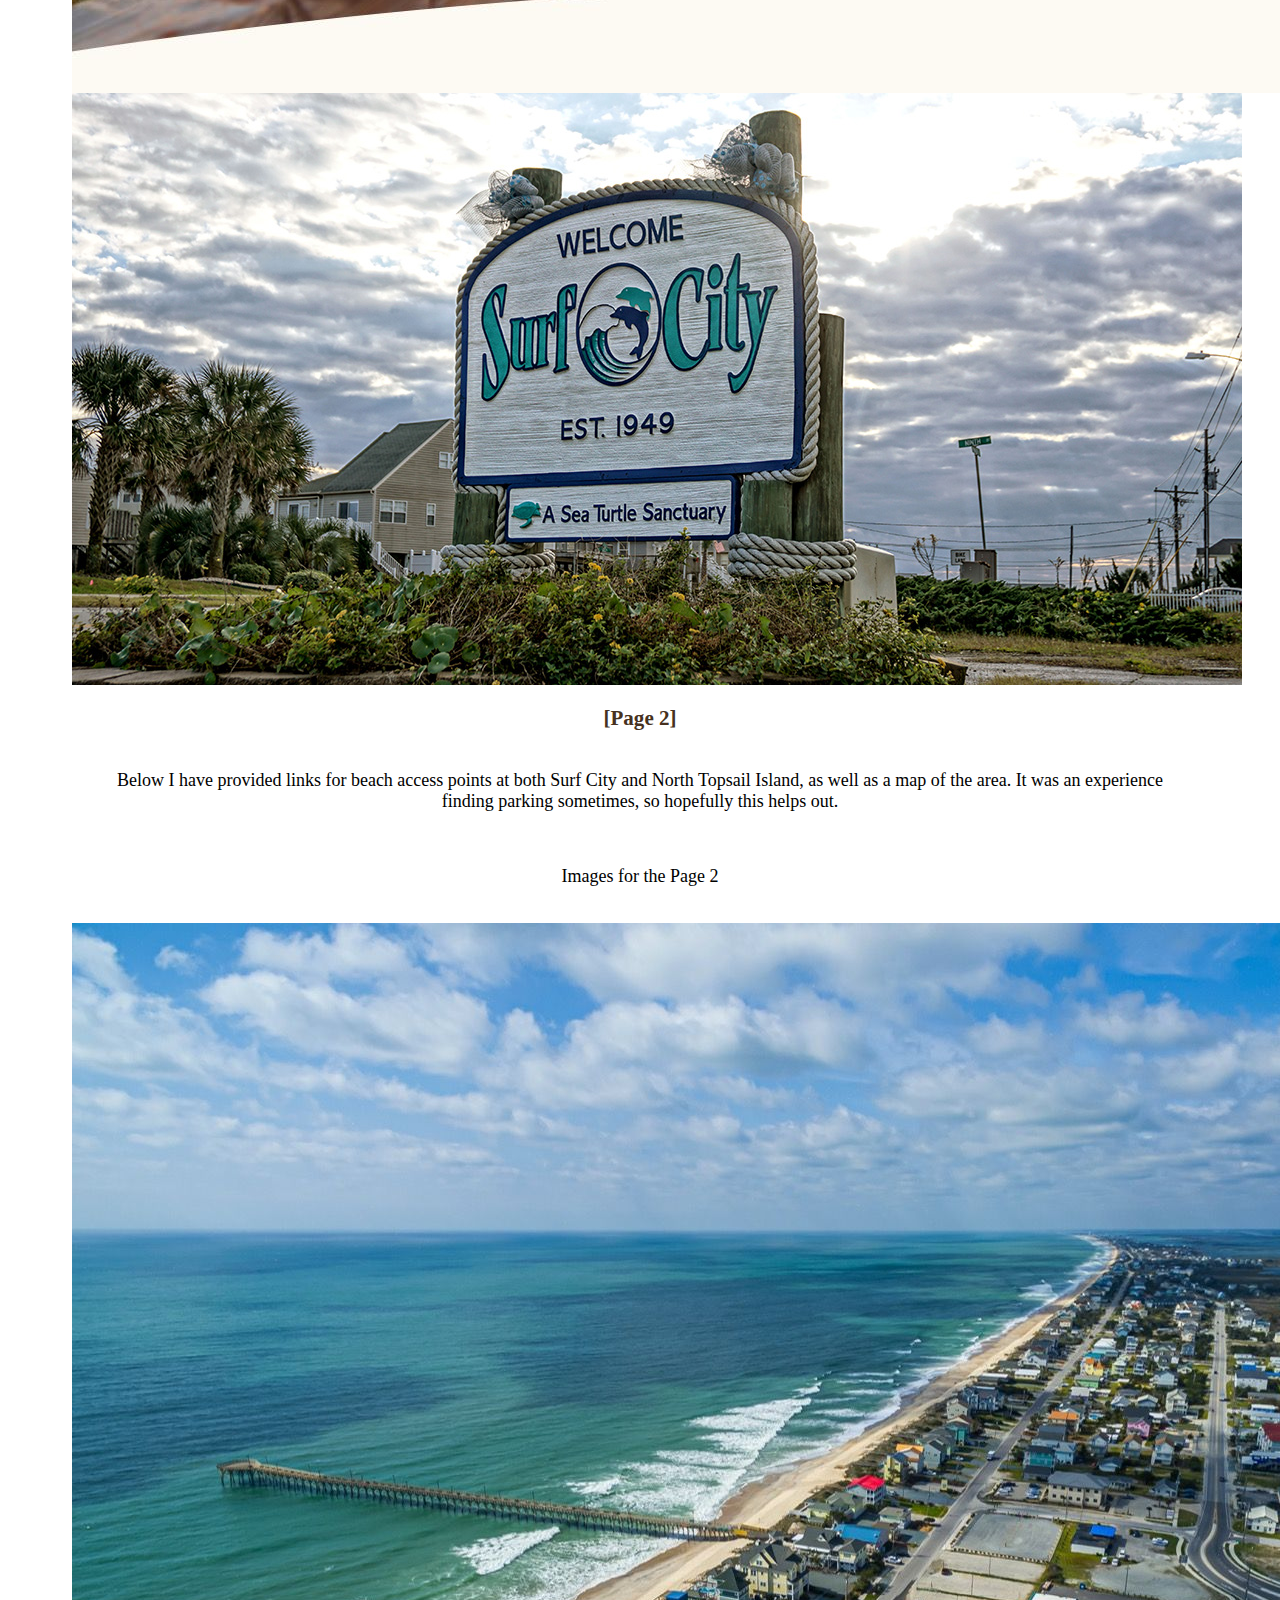
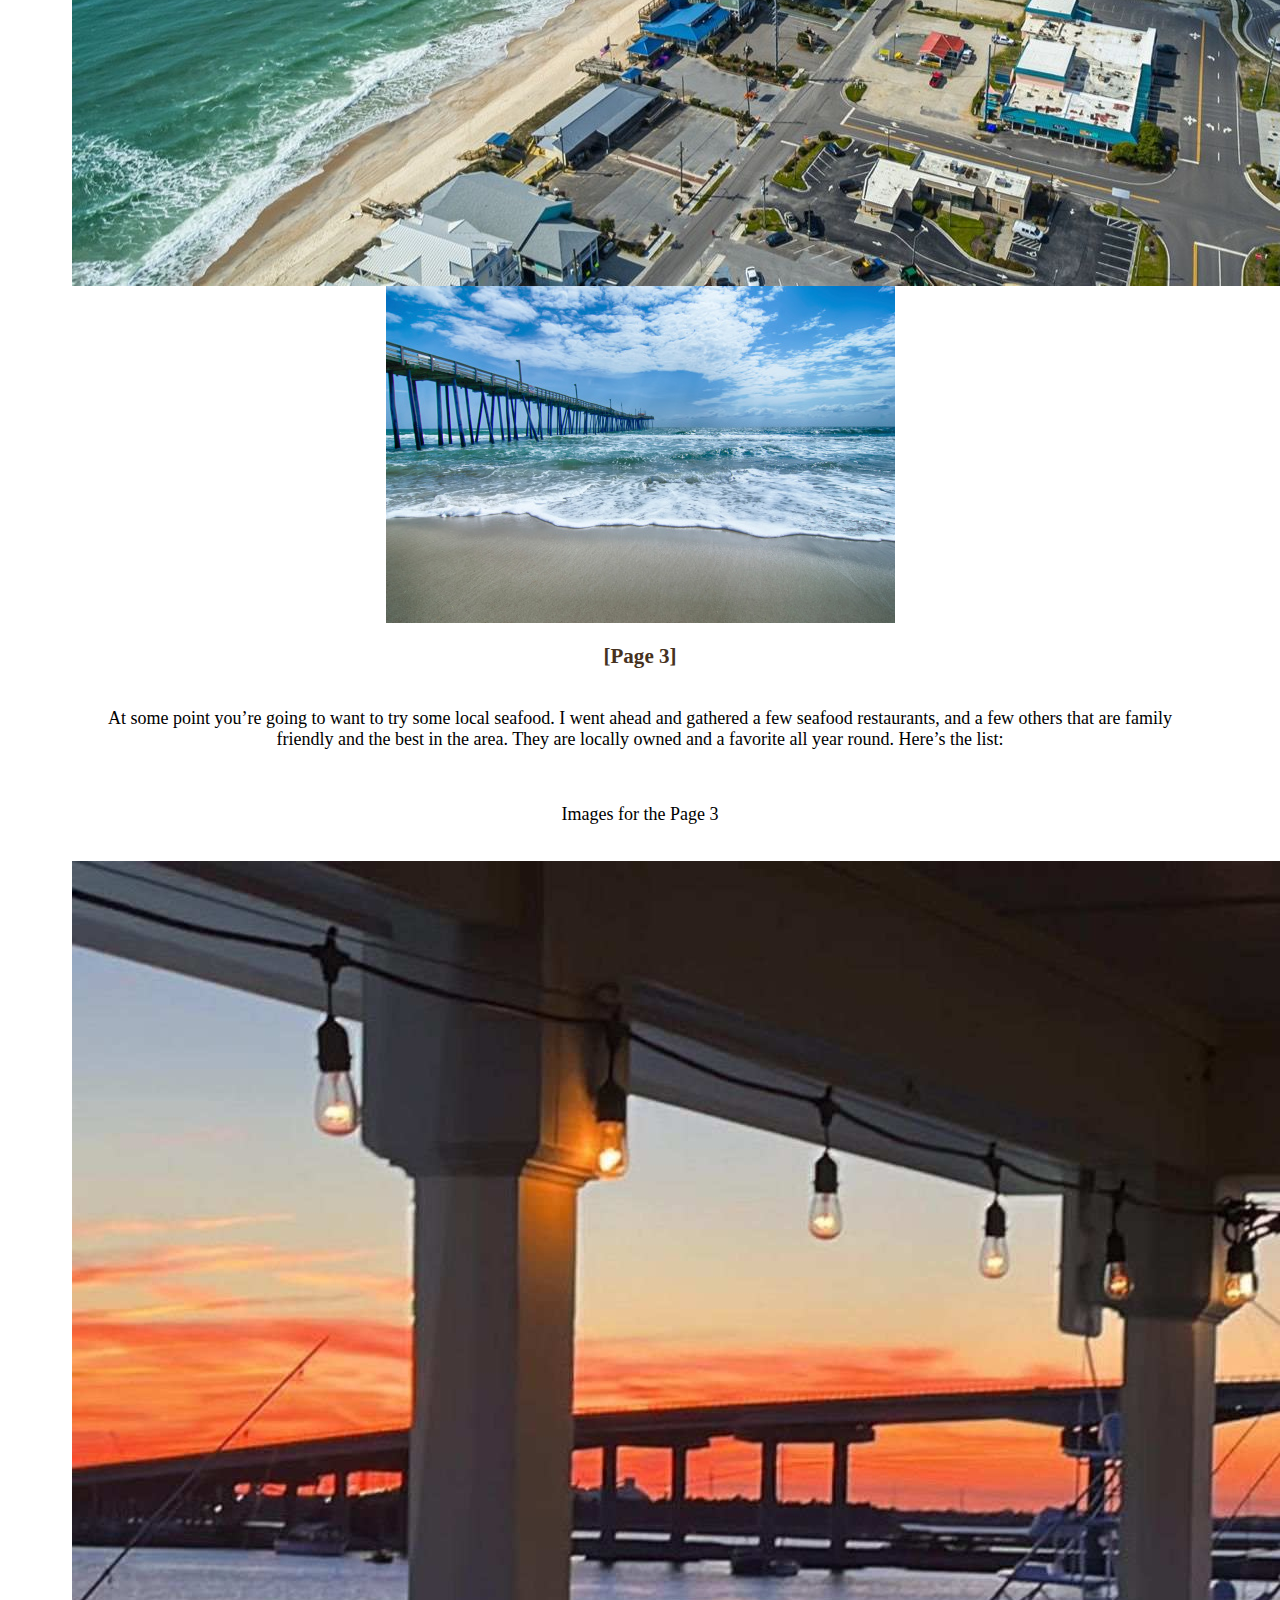
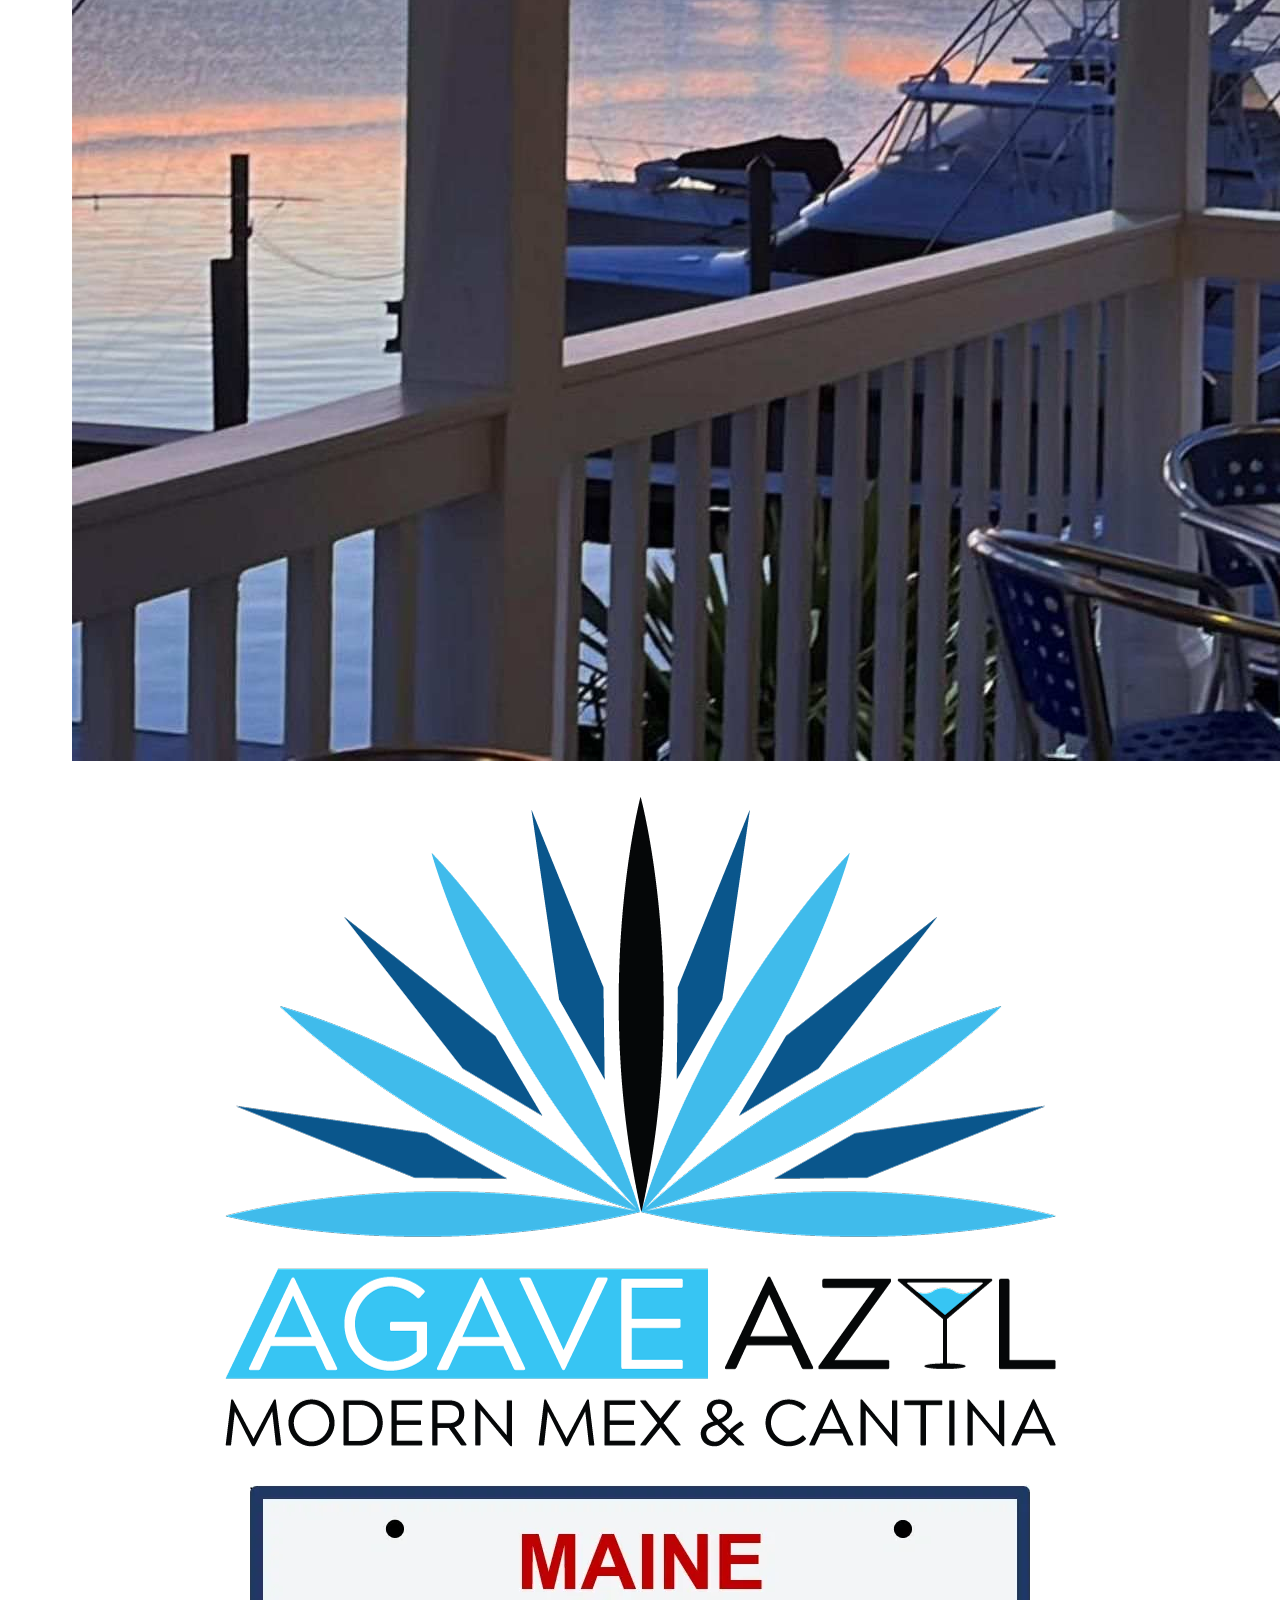
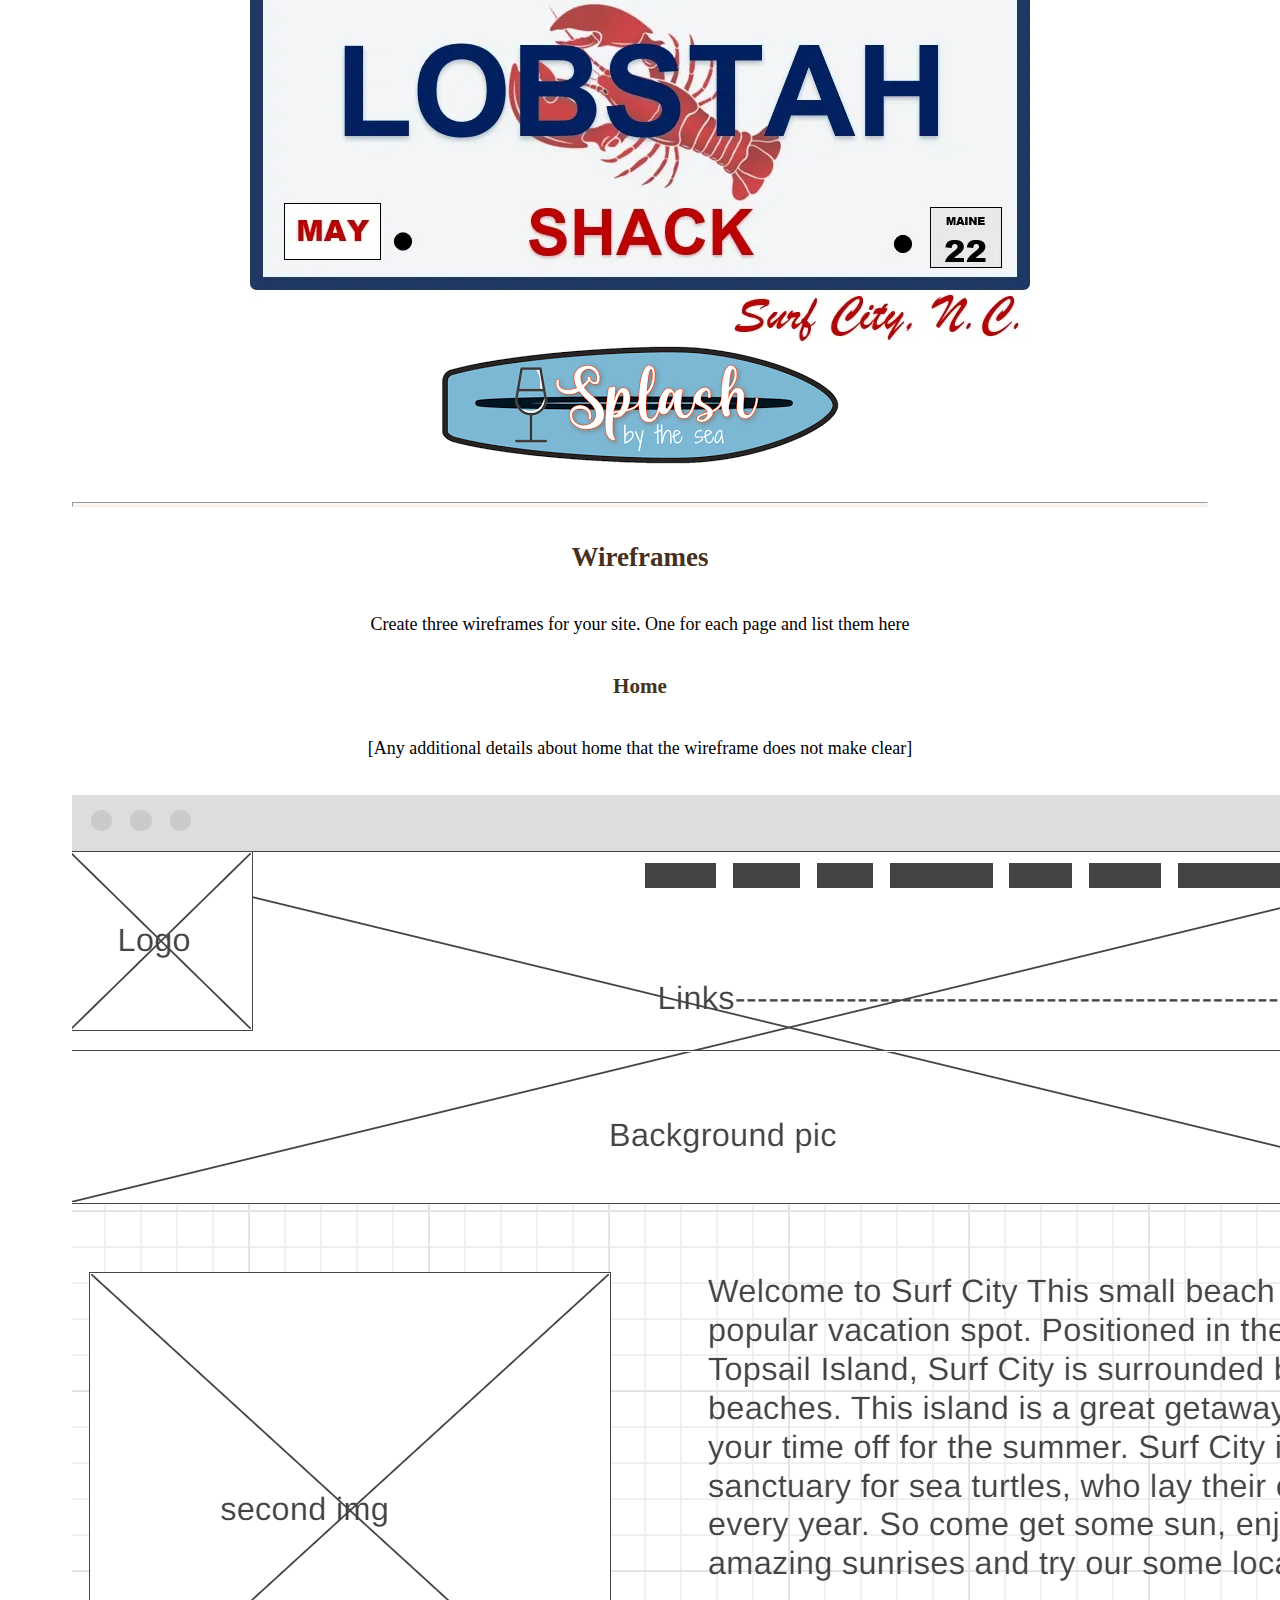
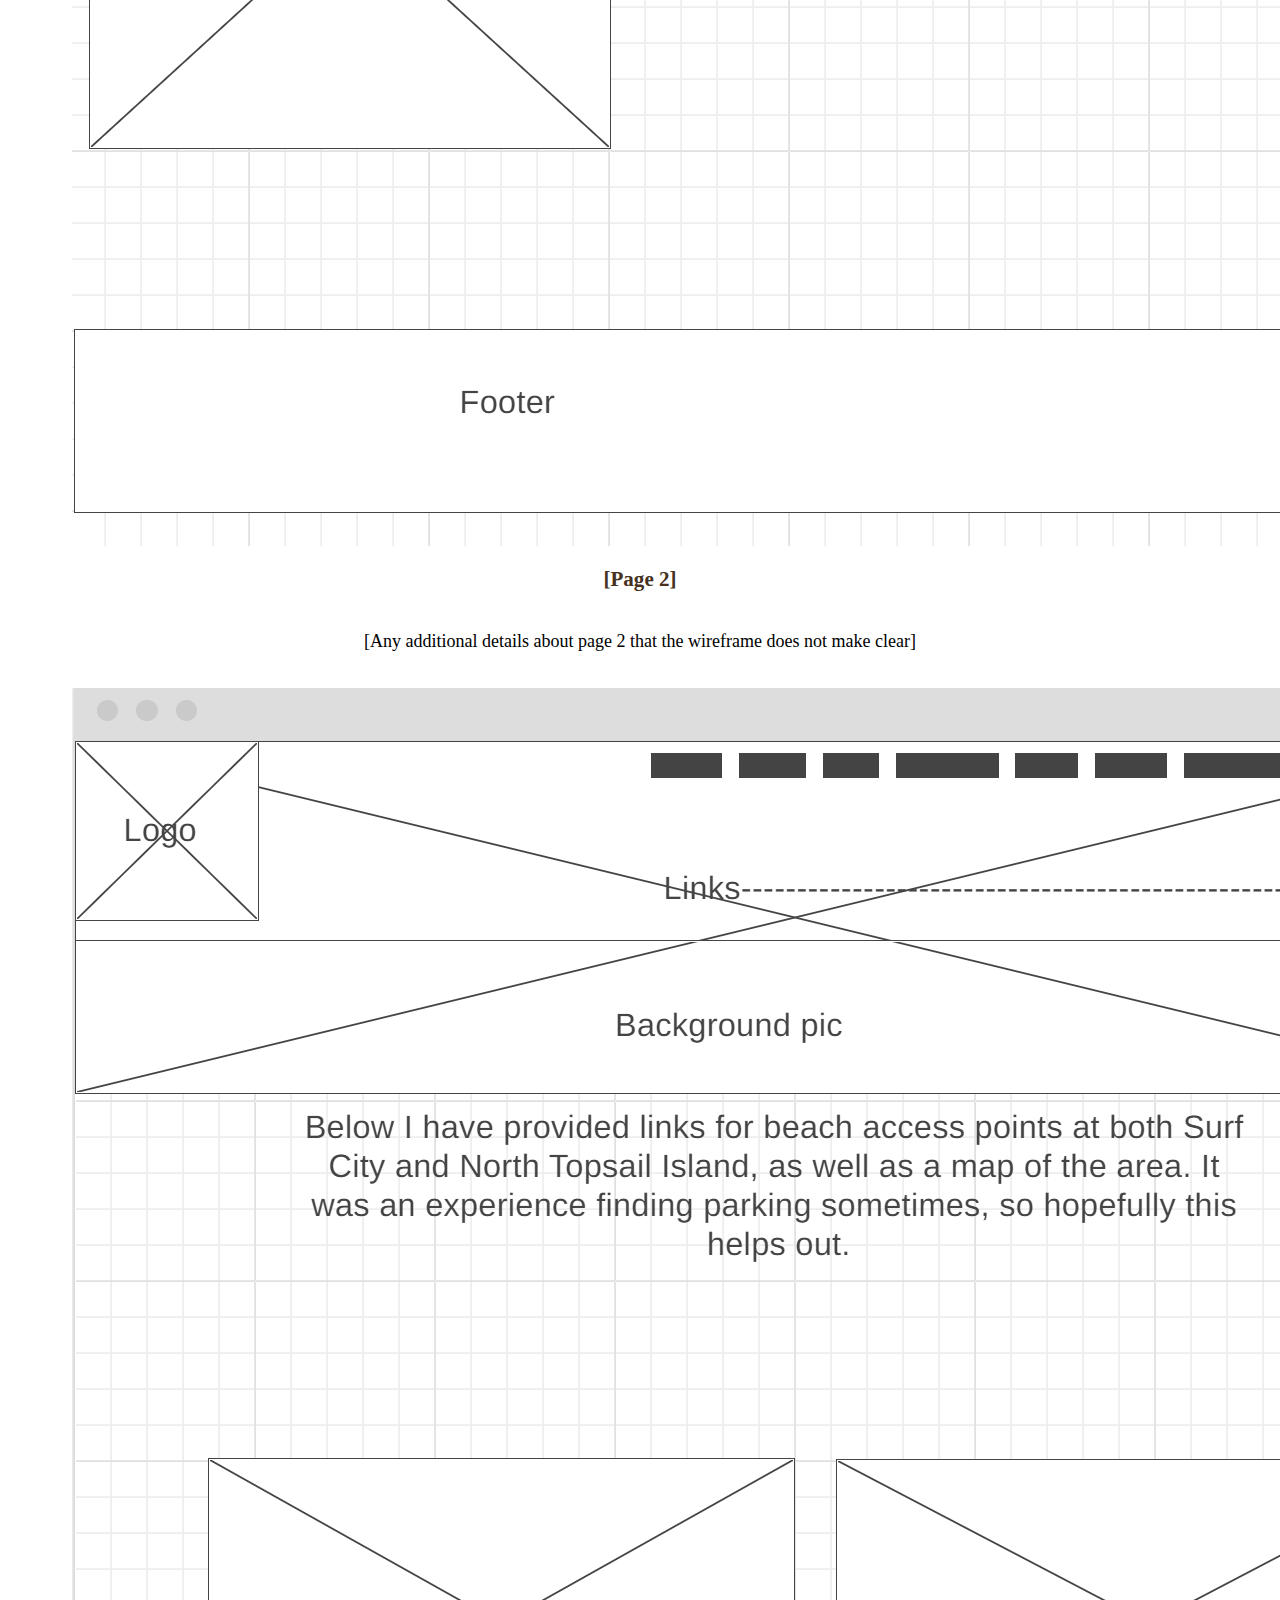
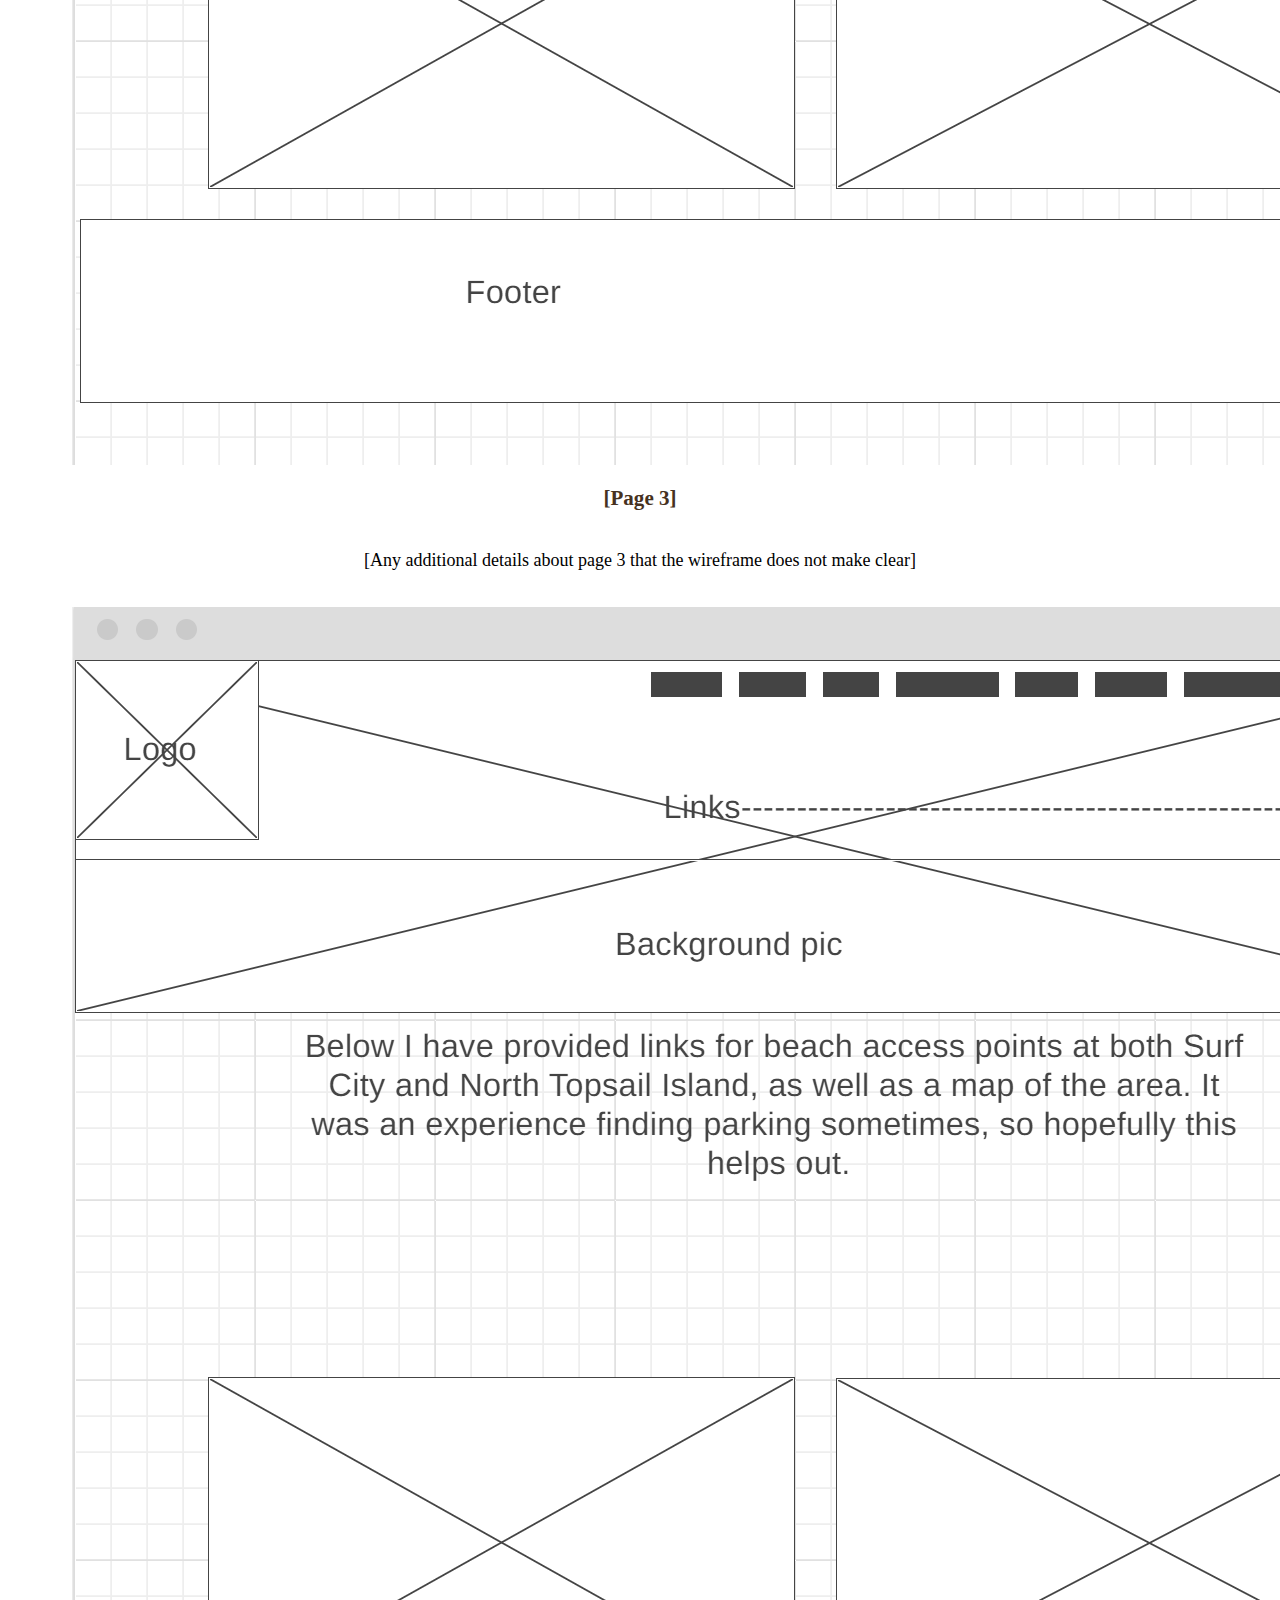
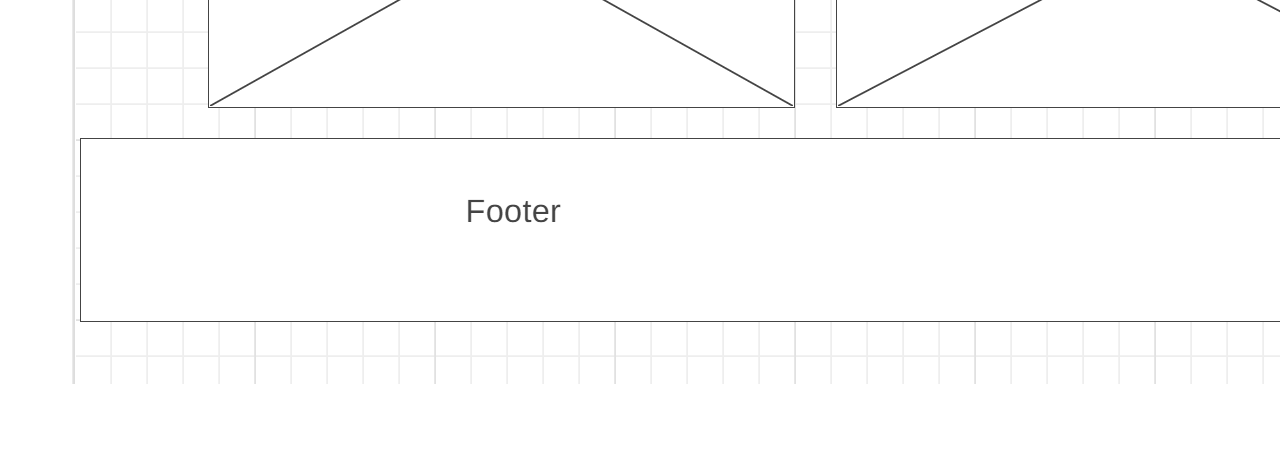
<file: guide/site-plan.html>
<!DOCTYPE html>
<html lang="en-us">
    
  <head>
    <meta charset="utf-8">
    <title>Site Plan</title>
    <link type="text/css" rel="stylesheet" href="styles/site-plan.css">
  </head>

  <body>
    <header>
      <h1>Surf City Tours - Site Plan</h1>
      <h2>Aaron Rodriguez</h2>
      <h2>WDD 130 Section 5</h2>
      <!-- In the header above, add the name or your site, your name and class number. For example if you are in section 3 you would put WDD 130.03 -->
    </header>
    <main>

      <!-- ------------------------Steps 2-3------------------------------ -->
      <hr>
      <h2>Overview</h2>
      <h3>Purpose</h3>
      <p>I will be providing personal experiences with some research to provide popular restaurants, places to shop, beach access points, and places to stay.</p>  <!-- change this -->


      <h3>Audience</h3>
      <p>Those who want to get away at the amazing Surf City beaches.</p>  <!-- change this -->

      <hr>
      <h2>Branding</h2>
      <h3>Website Logo</h3>
      <!-- Replace this with some sort of logo for your site.  A logo can be as simple as the name of your site in a nice font :) -->
      <img src="images/tourslogo.png" alt="Logo image">
      <hr>
      <h2>
        Style Guide
      </h2>

      <!-- ------------------------Steps 4-8------------------------------ -->

      <h3>
        Color Palette
      </h3>
      <!--  The colors you choose for a website are one of the most important decisions you will make. Follow the instructions on the activity in iLearn then return and replace the color codes below with the hex color codes (the 6 digit numbers that show at the bottom of each color) for the colors you have chosen below.  You should have at least 2 colors but do not have to fill in all 4 if you do not need them.  -->

      <!-- Copy and paste the URL to your finished palette below Make sure to paste it into both spots -->
     


      <table class="colors">
        <tr><th>Primary</th><th>Secondary</th><th>Accent 1</th><th>Accent 2</th></tr>
        <!-- Replace the numbers in the boxes below with your hex color codes. Then switch to the site-plan.css file and change your colors there as well. -->
        <tr><td class="primary">AADCEE</td><td class="secondary">06D6A0</td><td class="accent1">FEF5EF</td><td class="accent2">D0FE5D</td></tr>
      </table>

      <!-- ------------------------Step 9------------------------------ -->

      <h3>
        Typography
      </h3>
      <!-- Choose a font for your paragraphs (body copy) and headlines. What font(s) have you chosen? Why did you choose what you did?  Make sure to review the list of web safe fonts at W3Schools.org as a starting point.  Think also about which of your colors above you might use for background and font colors. -->

      <h4>
        Heading Font: "IM Fell French Canon SC"  <!-- change this -->
      </h4>
      <h4>
        Paragraph Font: Verdana  <!-- change this -->
      </h4>
      <h3>
        Normal paragraph example
      </h3>
      <p>
        Lorem ipsum dolor sit amet, consectetur adipiscing elit, sed do eiusmod tempor incididunt ut labore et dolore magna aliqua. Ut enim ad minim veniam, quis nostrud exercitation ullamco laboris nisi ut aliquip ex ea commodo consequat. Duis aute irure dolor in reprehenderit in voluptate velit esse cillum dolore eu fugiat nulla pariatur. Excepteur sint occaecat cupidatat non proident, sunt in culpa qui officia deserunt mollit anim id est laborum.
      </p>
      <h3>
        Colored paragraph example
      </h3>
      <p class="colored">
        Lorem ipsum dolor sit amet, consectetur adipiscing elit, sed do eiusmod tempor incididunt ut labore et dolore magna aliqua. Ut enim ad minim veniam, quis nostrud exercitation ullamco laboris nisi ut aliquip ex ea commodo consequat. 
      </p>

      <!-- ------------------------Step 10------------------------------ -->

      <h3>
        Navigation
      </h3>
      <!-- Think about how you want your navigation bar to look. In the site-plan.css file change the colors to your colors to get the look you desire. --> 
      <nav>
        <a href="#">Home</a>
        <a href="#">Restaurants</a>
        <a href="#">Hotels</a>
        <a href="#">Beach Access</a>
        <a href="#">Shopping</a>
      </nav>
      <hr>
      <h2>
        Site Map
      </h2>
      <div class="sitemap">
        <div class="sm-home">
          Home
        </div>
        <div class="sm-page2">
          Restaurants <!-- change this -->
        </div>
        <div class="sm-page3">
          Hotels  <!-- change this -->
        </div>
        <div class="sm-page4">
          Beach Access
        </div>
        <div class="sm-page5">
          Shopping
        </div>

        <div class="top">
          &nbsp;
        </div>
        <div class="left">
          &nbsp;
        </div>
        <div class="right">
          &nbsp;
        </div>

      </div>

      <!-- --------Content Section -------------- -->
      <hr>
      <h2>
        Content
      </h2>
      <h3>Home page</h3>
      <p>
        Welcome to Surf City
	This small beach town is a popular vacation spot. Positioned in the middle of Topsail Island, Surf City is surrounded by beautiful beaches. This island is a great getaway spot on your time off for the summer. Surf City is a sanctuary for sea turtles, who lay their eggs here every year. So come get some sun, enjoy the amazing sunrises and try our some local seafood!

      </p>
      <p>Images for the Home page</p>
        <img src="images/surfcitymainpage.jpg" alt="sc main page">
        <img src="images/surfcitymainpage2.jpg" alt="sc main page 2">

      </ul>
      <h3>[Page 2]</h3>
      <p>
        Below I have provided links for beach access points at both Surf City and North Topsail Island, as well as a map of the area. It was an experience finding parking sometimes, so hopefully this helps out. 
      </p>
      <p>Images for the Page 2</p>
        <img src="images/surfcitybeach.jpg" alt="sc page 2">
        <img src="images/northtopsailbeach.jpg" alt="ti page 2">

      </ul>
      <h3>[Page 3]</h3>
      <p>
        At some point you’re going to want to try some local seafood. I went ahead and gathered a few seafood restaurants, and a few others that are family friendly and the best in the area. They are locally owned and a favorite all year round. Here’s the list:
      </p>
      <p>Images for the Page 3</p>
        <img src="images/beachrestaurant.jpeg" alt="beachrestaurant">
        <img src="images/agavelogo.png" alt="agave logo">
        <img src="images/mainelobstahshacklogo.png" alt="mainelobstahshacklogo">
        <img src="images/splashbythesealogo.png" alt="splashbythesealogo">

      </ul>
      <hr>
      <h2>
        Wireframes
      </h2>
      <p>
        Create three wireframes for your site. One for each page and list them here</p>

      <h3>Home</h3>
      <p>         
        [Any additional details about home that the wireframe does not make clear]
      </p>
      <img src="images/guide_wireframe_home.png" alt="home page wireframe">

      <h3>[Page 2]</h3>
      <p>         
        [Any additional details about page 2 that the wireframe does not make clear]
      </p>
      <img src="images/guide_wireframe_beach_access.png" alt="page 2 wireframe">

      <h3>[Page 3]</h3>
      <p>         
        [Any additional details about page 3 that the wireframe does not make clear]
      </p>
      <img src="images/guide_wireframe_beach_access.png" alt="page 3 wireframe">
    </main>
  </body>

</html>
</file>
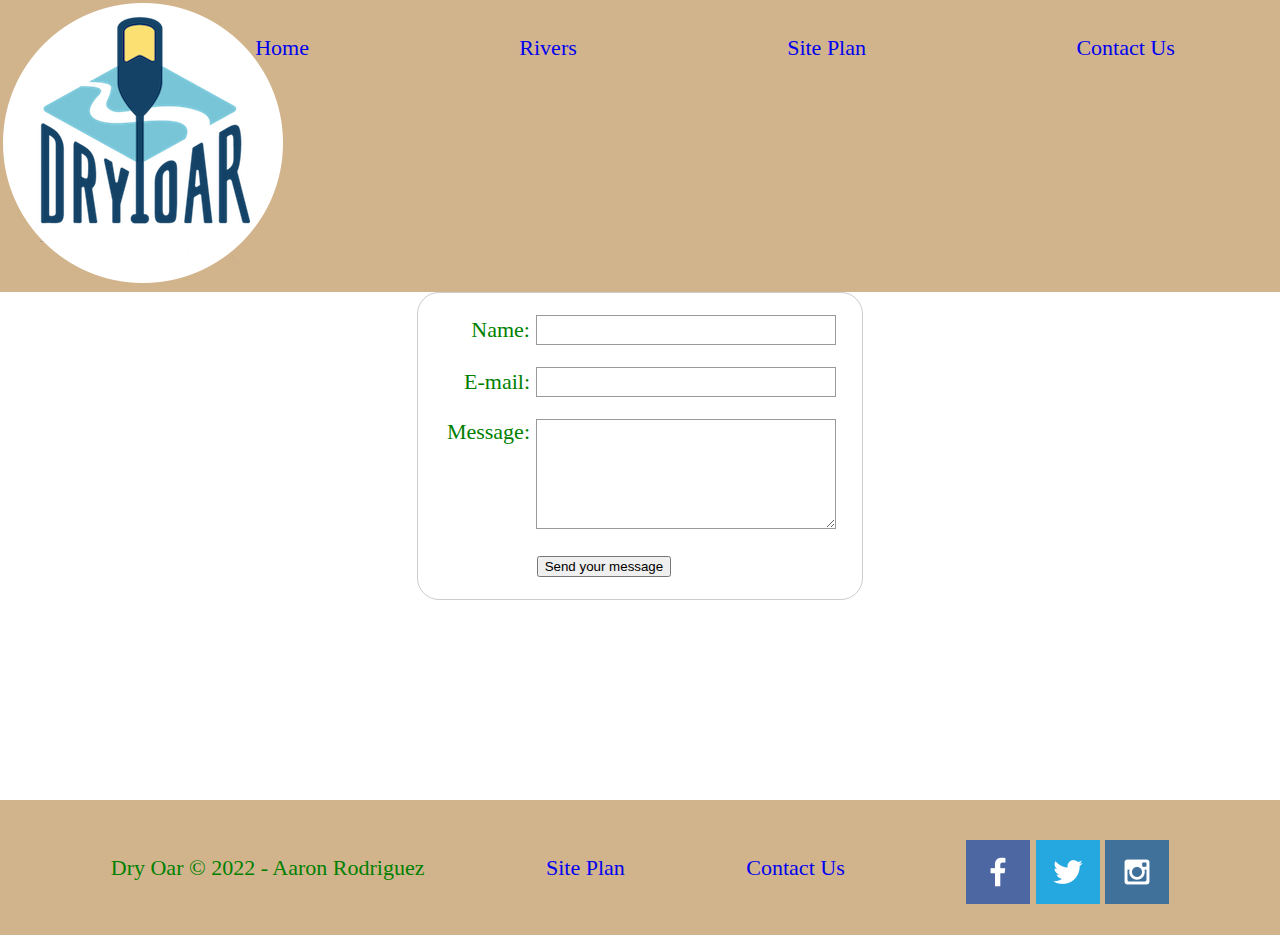
<file: wwr/contactus.html>
<!DOCTYPE html>
<html lang="en">
<head>
    <meta charset="UTF-8">
    <meta http-equiv="X-UA-Compatible" content="IE=edge">
    <meta name="viewport" content="width=device-width, initial-scale=1.0">
    <title>Whitewater Rafting Vacations | Dry Oar Boating | Rivers Page</title>
    <link rel="stylesheet" href="styles/style.css">
</head>
<body>
    <div id="content">
        <header>
            <a id="logo_link" href="aaronrod3.github.io/wdd130/index.html">
                <img class="logo" src="images/logo.png" alt="Dry Oar Logo">
            </a>
            <nav>
                <a href="https://aaronrod3.github.io/wdd130/">Home</a>
                <a href="https://aaronrod3.github.io/wdd130/wwr/rivers_page.html">Rivers</a>
                <a href="https://aaronrod3.github.io/wdd130/wwr/site-plan-rafting.html">Site Plan</a>
                <a href="https://aaronrod3.github.io/wdd130/wwr/contactus.html">Contact Us</a>
            </nav>
        </header>
        <main>
            <div id="feedback"></div>
            <form action="/my-handling-form-page" method="post">
                 <ul>
                    <li>
                        <label for="name">Name:</label>
                        <input type="text" id="name" name="user_name" />

                    </li>
                    <li>
                        <label for="mail">E-mail:</label>
                        <input type="email" id="mail" name="user_email" />
                    </li>
                    <li>
                        <label for="msg">Message:</label>
                        <textarea id="msg" name="user_message"></textarea>
                    </li>
                    <li class="button">
                        <button type="submit">Send your message</button>
                    </li>
                 </ul>   
            </form>
        </main>
        <footer>
            <p>Dry Oar &copy; 2022 - Aaron Rodriguez</p>
            <p><a href="site-plan-rafting.html">Site Plan</a></p>
            <p><a href="contactus.html">Contact Us</a></p>
            <div class="social">
                <a href="https://facebook.com" target="_blank">
                    <img src="images/facebook.png" alt="fb icon">
                </a>
                <a href="https://twitter.com" target="_blank">
                    <img src="images/twitter.png" alt="twitter icon">
                </a>
                <a href="https://instagram.com" target="_blank">
                    <img src="images/instagram.png" alt="instagram icon">
                </a>
            </div>
        </footer>
    </div> 
</body>
<script>
    // get the feedback div element so we can do something with it.
    const feedbackElement = document.getElementById('feedback');
    // get the form so we can read what was entered in it.
    const formElement = document.forms[0];
    // add a 'listener' to wait for a submission of our form. When that happens run the code below.
    formElement.addEventListener('submit', function(e) {
        // stop the form from doing the default action.
        e.preventDefault();
        // set the contents of our feedback element to a message letting the user know the form was submitted successfully. Notice that we pull the name that was entered in the form to personalize the message!
        feedbackElement.innerHTML = 'Hello '+ formElement.user_name.value +'! Thank you for your message. We will get back with you as soon as possible!';
        // make the feedback element visible.
        feedbackElement.style.display = "block";
        // add a class to move everything down so our message doesn't cover it.
        document.body.classList.toggle('moveDown');
    });
</script>
</html>

<!-- random text-->
</file>
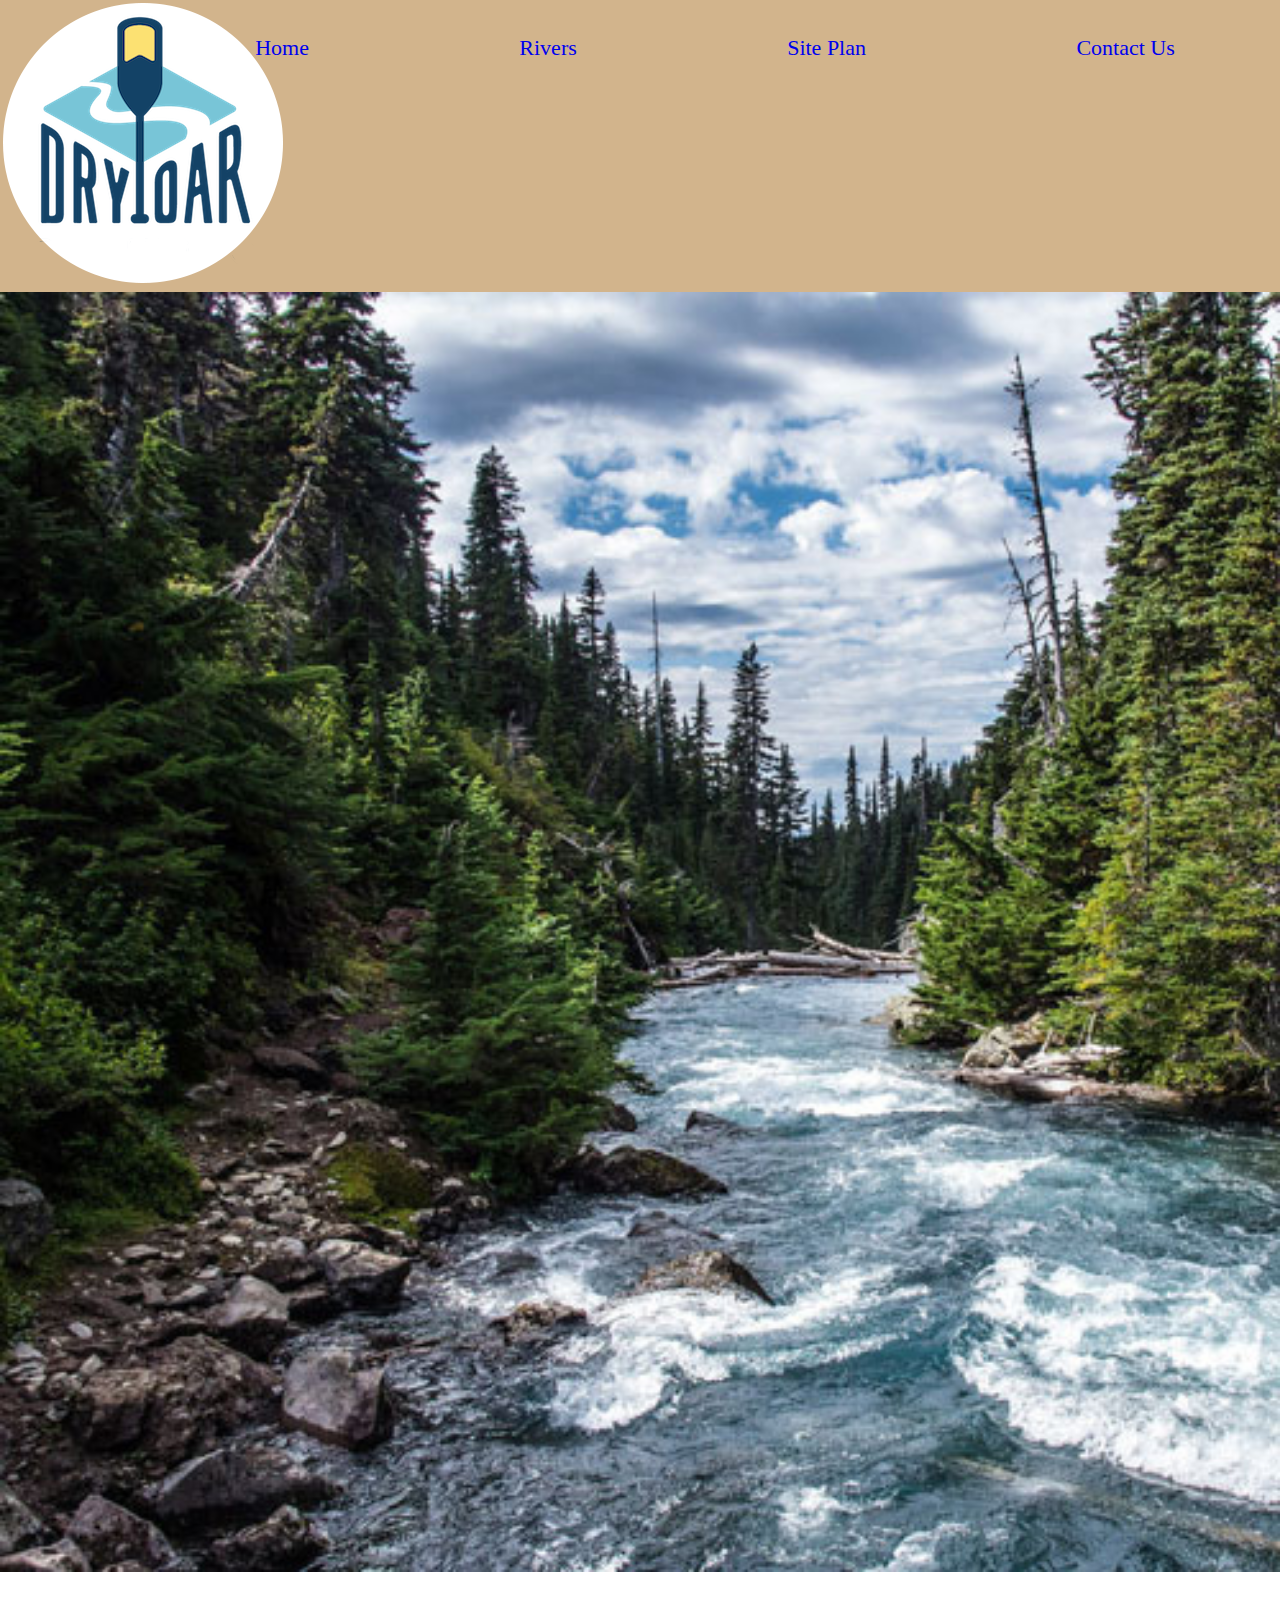
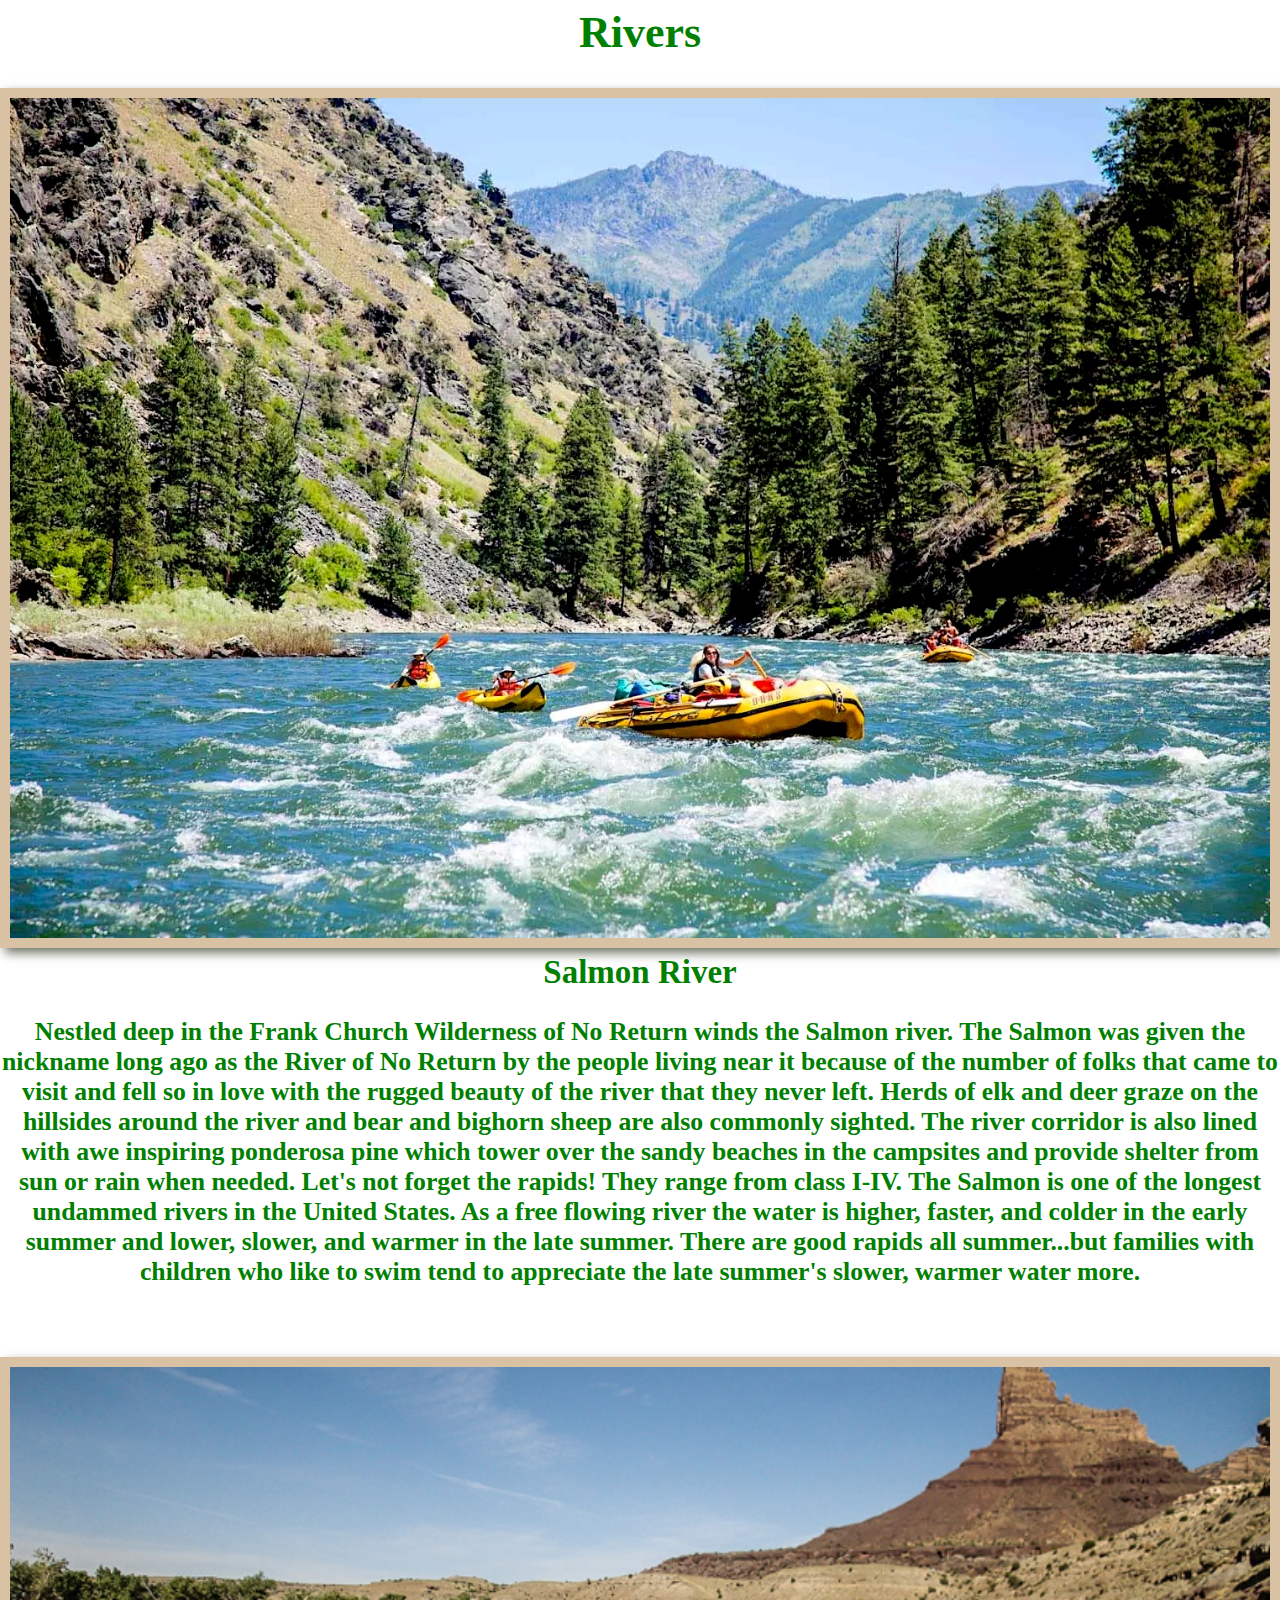
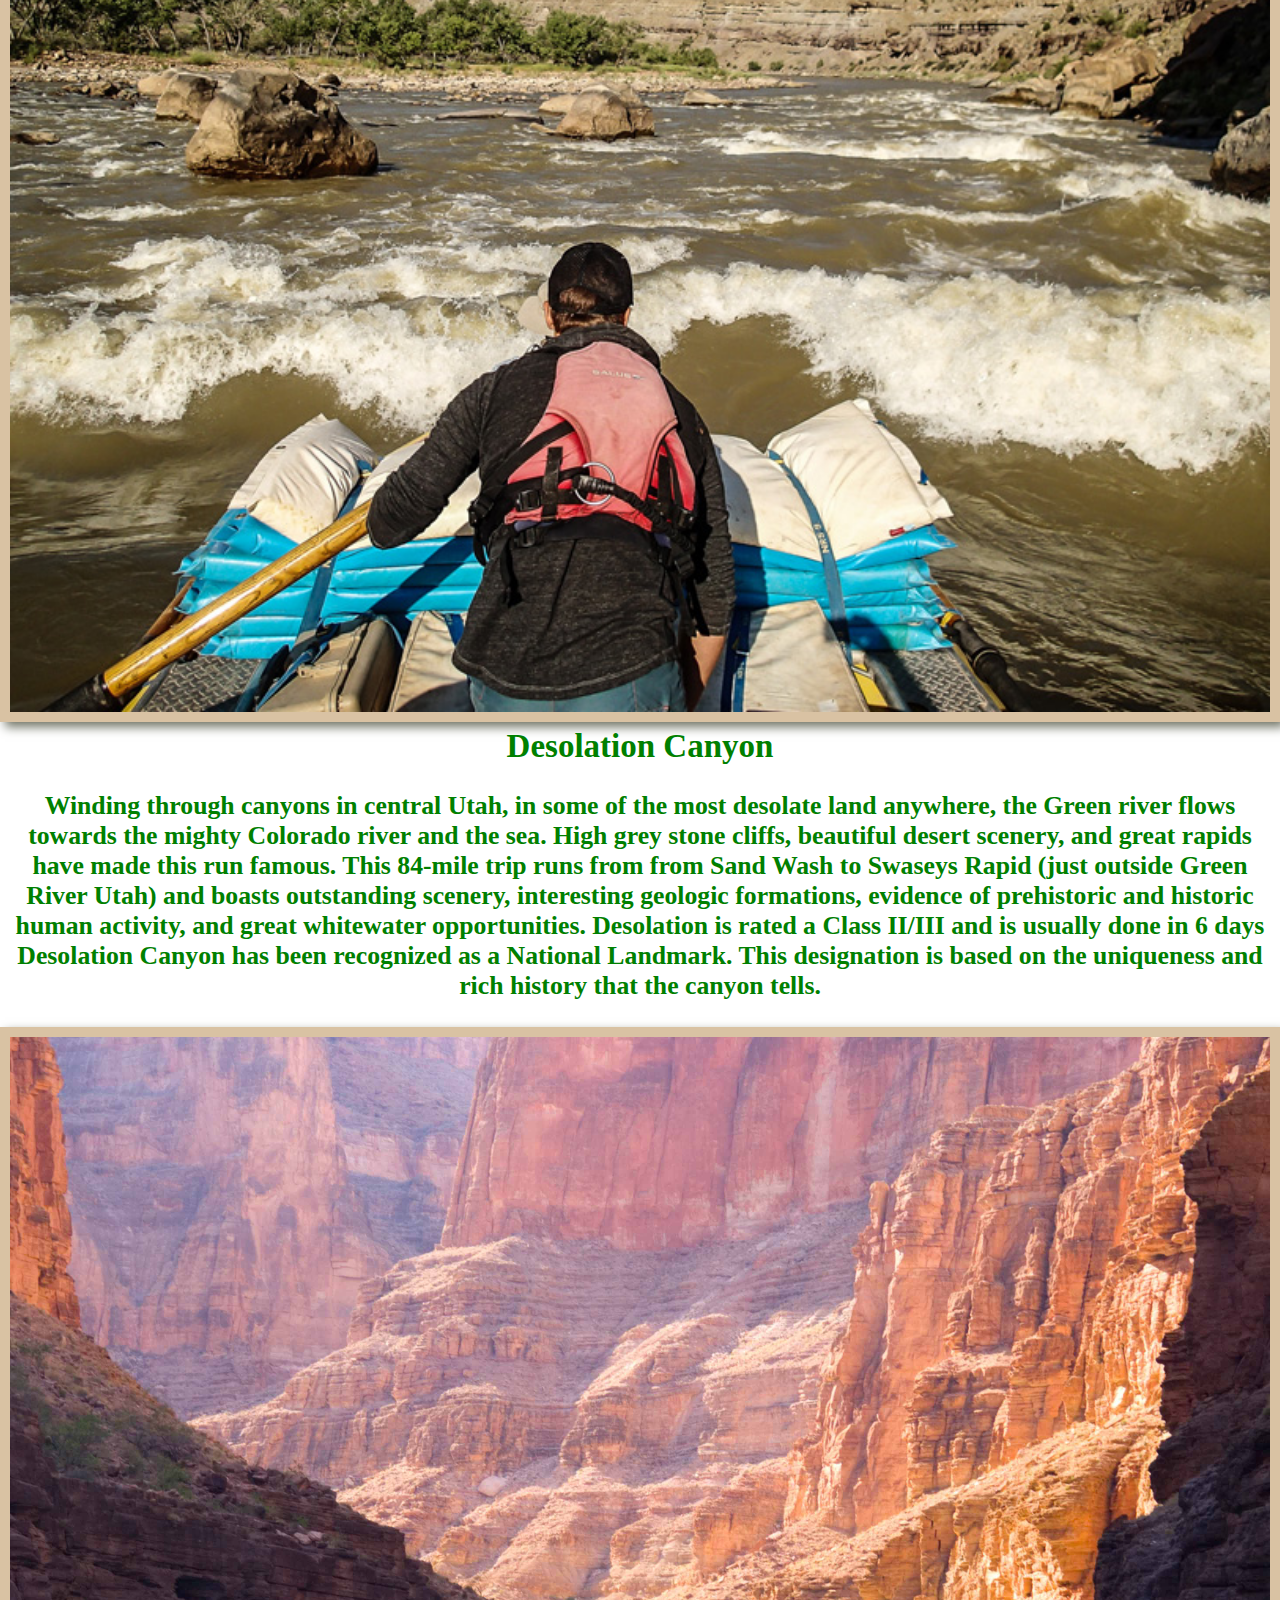
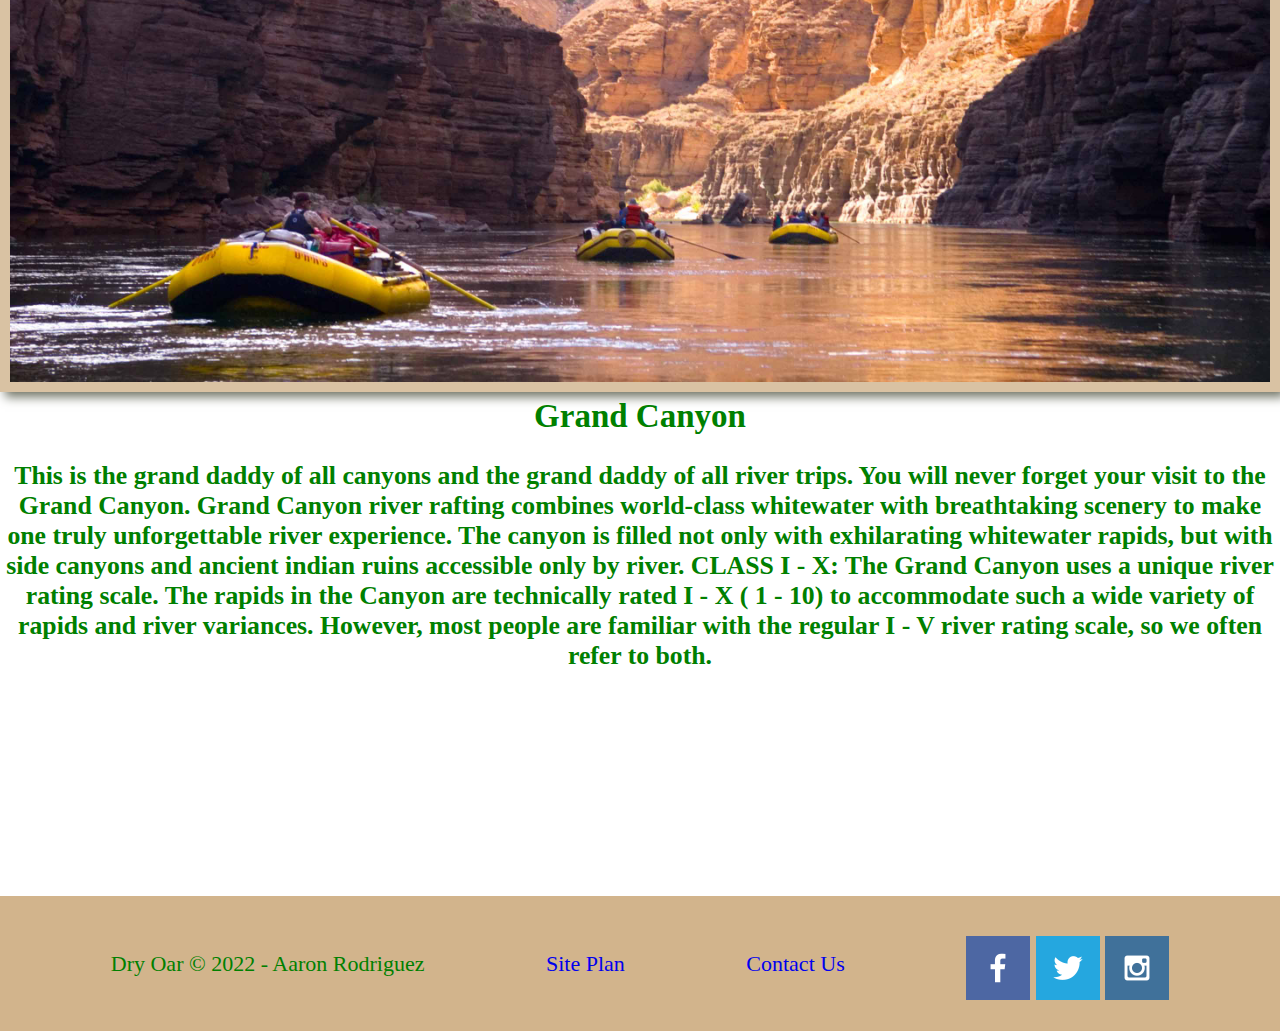
<file: wwr/rivers_page.html>
<!DOCTYPE html>
<html lang="en">
<head>
    <meta charset="UTF-8">
    <meta http-equiv="X-UA-Compatible" content="IE=edge">
    <meta name="viewport" content="width=device-width, initial-scale=1.0">
    <title>Whitewater Rafting Vacations | Dry Oar Boating | Rivers Page</title>
    <link rel="stylesheet" href="styles/style.css">
</head>
<body>
    <div id="content">
        <header>
            <a id="logo_link" href="aaronrod3.github.io/wdd130/index.html">
                <img class="logo" src="images/logo.png" alt="Dry Oar Logo">
            </a>
            <nav>
                <a href="https://aaronrod3.github.io/wdd130/">Home</a>
                <a href="https://aaronrod3.github.io/wdd130/wwr/rivers_page.html">Rivers</a>
                <a href="https://aaronrod3.github.io/wdd130/wwr/site-plan-rafting.html">Site Plan</a>
                <a href="https://aaronrod3.github.io/wdd130/wwr/contactus.html">Contact Us</a>
            </nav>
        </header>
        <div id="river">
            <div id="river-box">
                <img id="river-img" src="images/rivers.jpg" alt="River">
            </div>
            <section id="river-msg">
                <h1 class="river-title">Rivers</h1>
            </section>
        </div>
        <main class="rivers-grid">
                <section class="salmon-river-card">
                    <img class="river-card-img" src="images/salmonriver.jpg" alt="salmon river">
                    <h2>Salmon River</h2>
                    <h3>Nestled deep in the Frank Church Wilderness of No Return winds the Salmon river. The Salmon was given the nickname long ago as the River of No Return by the people living near it because of the number of folks that came to visit and fell so in love with the rugged beauty of the river that they never left.

                        Herds of elk and deer graze on the hillsides around the river and bear and bighorn sheep are also commonly sighted. The river corridor is also lined with awe inspiring ponderosa pine which tower over the sandy beaches in the campsites and provide shelter from sun or rain when needed.
                        
                        Let's not forget the rapids! They range from class I-IV. The Salmon is one of the longest undammed rivers in the United States. As a free flowing river the water is higher, faster, and colder in the early summer and lower, slower, and warmer in the late summer. There are good rapids all summer...but families with children who like to swim tend to appreciate the late summer's slower, warmer water more.</h3>
                </section>
                <section class="desolation-canyon-card">
                    <img class="river-card-img" src="images/desolationcanyon.jpg" alt="desolation canyon">
                    <h2>Desolation Canyon</h2>
                    <h3>Winding through canyons in central Utah, in some of the most desolate land anywhere, the Green river flows towards the mighty Colorado river and the sea. High grey stone cliffs, beautiful desert scenery, and great rapids have made this run famous. This 84-mile trip runs from from Sand Wash to Swaseys Rapid (just outside Green River Utah) and boasts outstanding scenery, interesting geologic formations, evidence of prehistoric and historic human activity, and great whitewater opportunities.

                        Desolation is rated a Class II/III and is usually done in 6 days
                        
                        Desolation Canyon has been recognized as a National Landmark.  This designation is based on the uniqueness and rich history that the canyon tells.</h3>
                </section>
                <section class="grand-canyon-card">
                    <img class="river-card-img" src="images/grandcanyon.jpg" alt="grand canyon">
                    <h2>Grand Canyon</h2>
                    <h3>This is the grand daddy of all canyons and the grand daddy of all river trips. You will never forget your visit to the Grand Canyon.

                        Grand Canyon river rafting combines world-class whitewater with breathtaking scenery to make one truly unforgettable river experience. The canyon is filled not only with exhilarating whitewater rapids, but with side canyons and ancient indian ruins accessible only by river.
                        
                        CLASS I - X: The Grand Canyon uses a unique river rating scale. The rapids in the Canyon are technically rated I - X ( 1 - 10) to accommodate such a wide variety of rapids and river variances. However, most people are familiar with the regular I - V river rating scale, so we often refer to both.</h3>
                </section>
        </main>
        <footer>
            <p>Dry Oar &copy; 2022 - Aaron Rodriguez</p>
            <p><a href="site-plan-rafting.html">Site Plan</a></p>
            <p><a href="contactus.html">Contact Us</a></p>
            <div class="social">
                <a href="https://facebook.com" target="_blank">
                    <img src="images/facebook.png" alt="fb icon">
                </a>
                <a href="https://twitter.com" target="_blank">
                    <img src="images/twitter.png" alt="twitter icon">
                </a>
                <a href="https://instagram.com" target="_blank">
                    <img src="images/instagram.png" alt="instagram icon">
                </a>
            </div>
        </footer>
    </div> 
</body>
</html>

<!-- random text-->
</file>
<file: wwr/styles/style.css>
header {
    background-color: tan;
    display: grid;
    grid-template-columns: 150px auto;
    max-width: 100%;
}

nav {
    display: flex;
    justify-content: space-around;
}

#logo {
    padding-top: 5px;
    padding-left: 5px;
    justify-self: center;
    align-self: center;
}

#hero {
    display: grid;
    grid-template-columns: 1fr 3fr 1fr;
    margin-top: -100px;
}

#hero-box {
    grid-column: 1/4;
    grid-row: 1/3;
    z-index: -1;
}

#hero-img {
    width: 100%;
}

#hero-msg {
    grid-column: 2/3;
    grid-row: 1/2;
    margin-top: -100px;
}

#hero-msg h1 {
    text-align: center;
}

#hero-msg h4 {
    text-align: center;
}

#content {
    max-width: 1600px;
    margin: 0 auto;
    font-size: 22px;

}

.home-title {
    font-family: Arial, Calibri, Candara;
    font-size: 2em;
    margin-top: 10px;
}

.home-grid {
    display: grid;
    grid-template-columns: repeat(10, 1fr);
}

#background {
    height: 725px;
    background-color: tan;
    grid-column: 1/11;
    grid-row: 4/9;
}

.card-img {
    width: 100%;
    border: 10px solid #d9c2a3;
    transition: transform .5s;
    box-shadow: 5px 5px 10px #6f7364;
}

.card-img:hover {
    opacity: .6;
    transform: scale(1.1);
}

.mountains {
    width: 100%;
    grid-column: 2/7;
    grid-row: 5/8;
    box-shadow: 5px 5px 10px #6f7364;
}

.msg {
    background-color: darkgrey;
    line-height: 1.5em;
    grid-column: 6/10;
    grid-row: 6/7;
    box-shadow: 5px 5px 10px #6f7364;
}

.rivers-card {
    margin: 200px 0;
    grid-column: 2/4;
    grid-row: 2/3;
}

.camping-card {
    margin: 200px 0;
    grid-column: 5/7;
    grid-row: 2/3;
}

.rapids-card{
    margin: 200px 0;
    grid-column: 8/10;
    grid-row: 2/3;
}

nav a {
    text-align: center;
    text-decoration: none;
    padding: 35px;
}

.button-box {
    text-align: center;
}

main section {
    text-align: center;
}

main section img {
    box-sizing: border-box;
}

/*
RIVERS PAGE CSS
*/
#river {
    display: grid;
    grid-template-columns:1fr 3fr 1fr;
}

#river-box {
    grid-column: 1/4;
}

#river-img {
    width: 100%;
}

#river-msg {
    grid-column: 2/3;
    grid-row: 3/3;
    text-align: center;
}

.rivers-grid {
    display: grid;
    grid-template-columns: 1fr 2fr;
    grid-template-rows: 1fr 1fr 1fr;
}

.river-card-img {
    width: 100%;
    border: 10px solid #d9c2a3;
    transition: transform .5s;
    box-shadow: 5px 5px 10px #6f7364;
}

.salmon-river-card {
    grid-column: 1/3;
}

h3.salmon-river-card {
    grid-column: 2/3;
    float: right;
}

.desolation-canyon-card {
    grid-column: 1/3;
}

.grand-canyon-card {
    grid-column: 1/3;
}


body {
    background-color: white;
    color: green;
    margin: 0;
    padding: 0;
}

h2 {
    margin: 0;
}

.book, .join {
    background-color: orange;
    text-decoration: none;
    font-size: 18px;
    padding: 15px 30px;
    margin-top: 50px;
    border-radius: 5px;
}

.book:hover, .join:hover {
    background-color: yellow;
}

.icon {
    padding-top: 10px;
}

.msg p {
    font-size: .8em;
    padding-bottom: 15px;
}



footer {
    background-color: tan;
    padding: 25px 50px;
    margin-top: 200px;
    display: flex;
    justify-content: space-around;
    align-items: center;
}

footer a {
    text-decoration: none;
}

footer p a:hover {
    text-decoration: underline;
}

footer .social img {
    padding-top: 15px;
}

/*
contactus.html css
*/

#feedback {
    background-color: antiquewhite;
    position: absolute;
    top: 0;
    left: 0;
    right: 0;
    padding: .5em;
    /* make this element invisible until we are ready for it */
    display: none; 
}

.moveDown {
    margin-top: 3em;
}

form {
    /* Center the form on the page */
    margin: 0 auto;
    width: 400px;
    /* Form outline */
    padding: 1em;
    border: 1px solid #ccc;
    border-radius: 1em;
  }
  
  ul {
    list-style: none;
    padding: 0;
    margin: 0;
  }
  
  form li + li {
    margin-top: 1em;
  }
  
  label {
    /* Uniform size & alignment */
    display: inline-block;
    width: 90px;
    text-align: right;
  }
  
  input,
  textarea {
    /* To make sure that all text fields have the same font settings
       By default, textareas have a monospace font */
    font: 1em sans-serif;
  
    /* Uniform text field size */
    width: 300px;
    box-sizing: border-box;
  
    /* Match form field borders */
    border: 1px solid #999;
  }
  
  input:focus,
  textarea:focus {
    /* Additional highlight for focused elements */
    border-color: #000;
  }
  
  textarea {
    /* Align multiline text fields with their labels */
    vertical-align: top;
  
    /* Provide space to type some text */
    height: 5em;
  }
  
  .button {
    /* Align buttons with the text fields */
    padding-left: 90px; /* same size as the label elements */
  }
  
  button {
    /* This extra margin represent roughly the same space as the space
       between the labels and their text fields */
    margin-left: 0.5em;
  }






@media screen and (max-width: 900px) {
    #hero, .home-grid {
        display: block;
        height: auto;
    }
    nav, footer {
        flex-direction: column;
    }
    nav a {
        display: block;
        padding: 15px;
    }
    #hero {
        margin-top: 0;
    }
    #hero-msg {
        margin-top: 0;
    }
    #hero-msg h4 {
        display: none;
    }
    .home-title {
        font-size: 25px;
        color: #6f7364;
    }
    .rivers-card, .camping-card, .rapids-card { 
        margin: 50px auto;
        width: 60%;
    }
    #background {
        display: none;
    }
    .mountains, .msg {
        width: 80%;
        display: block;
        margin: 0 auto;
    }
    footer {
        margin-top: 25px;
    }
}
</file>
<file: guide/styles/guidestyle.css>
#content {
    max-width: 1600px;
    margin: 0 auto;
    font-size: 22px;
    background-color: AADCEE;
}

h1 {
    font-family: Verdana;
}

.header {
    background-color: FEF5EF;
    display: flex;
    font-family: "Im Fell French Canon SC";
}

#navbar {
    display: flex;
    justify-content: space-around;
    background-color: #F9D199;
    width: 100%;
    height: 15%;
}

#navbar a {
    text-align: center;
    text-decoration: none;
    padding-top: 5px;
    padding-bottom: 5px;
}

#logo {
    width: 100px;
    height: 100px;
    padding-left: 5px;
}

.sticky {
    position: fixed;
    top: 0;
}

.sticky + #content {
    padding-top: 60px;
}

/* Hero */

#hero {
    display: flex;
    align-items: center;
    margin-top: 0px;
}

#hero-box {
    width: 100%;
    height: 400px;
}

#hero-img {
    width: 100%;
    height: 100%;
}

/* Home */



.home-grid {
    display: flex;
    justify-content: space-around;
    align-items: center;
    background-color: #92dccd;
}

#home-img-col {
    float: left;
}

#main-msg-col {
    float: right;
    text-align: center;
}

#home-img {
    max-width: 600px;
    max-height: 240px;
    width: auto;
    height: auto;
    box-shadow: 5px 5px 10px #6f7364;
    margin-left: 5px;
}

#main-msg {
    width: 90%;
    height: 100%;
    padding: 15px;
    font-size: 2vw;

}

/* Beach Access Page */

.page2-grid {
    display: grid; 
    grid-template-rows: 1fr 1fr;
    background-color: #92dccd;
    text-align: center;  
}

.page2-msg-card {
    grid-row: 1;
    text-align: center;
}

#page2-msg {
    grid-row: 1;
    width: 100%;
    height: auto;
    text-align: center;
}

#beach-access-links {
    grid-row: 2/3;
}

#page2-imgs {
    grid-row: 2;
    padding-top: 50px;
    justify-content: center;
    margin-bottom: 10px;
}

.north-topsail-beach {
    display: block;
    margin-left: auto;
    margin-right: auto;
}

/* Restaurant Page */

.restaurants-grid {
    display: grid;
    grid-template-columns: 1fr;
    grid-template-rows: 200px;
    text-align: center;
    background-color: #92dccd;
}

#restaurants-msg {
    grid-column: 1;
    grid-row: 1;
    text-align: center;
    width: 100%;
    font-size: 25px;
}

#agave-card {
    grid-row: 2;
    padding: 10px;
}

.agave-img {
    width: auto;
    height: auto;
    max-width: 500px;
    max-height: 362px;

}

#splash-card {
    padding: 10px;
}

#lobstah-card {
    padding: 10px;
}

.maine-lobstah-img {
    width: auto;
    height: auto;
    max-width: 500px;
    max-height: 293px;
}

/* Footer*/

footer {
    background-color: #92dccd;
    padding: 25px 50px;
    margin-top: 1px;
    display: flex;
    justify-content: space-around;
    align-items: center;
}

footer a {
    text-decoration: none;
}

footer p a:hover {
    text-decoration: underline;
}

footer .social img {
    padding-top: 15px;
}
</file>
<file: positionstyles.css>
/* CSS - Name: "positionstyles.css" */
/* Activity 1 styles */
.content1 {
  /* This is the parent of the activity 1 boxes. */
  display: grid;
  grid-template-columns: 1fr 1fr;
  justify-items: center;
  grid-gap: 20px;

}
.red1 { 
  width: 100%; 
  height: 100px; 
  background-color: red;
  grid-column: 1/3; 

} 
.green1 {
  width: 200px; 
  height: 200px; 
  background-color: green; 

} 
.yellow1 {
  width: 200px; 
  height: 200px; 
  background-color: gold; 
} 
.blue1 {
  width: 100%; 
  height: 100px; 
  background-color: blue; 
  grid-column: 1/3;
} 
/* Activity 2 styles */ 
.content2 {
  /* This is the parent of the activity 2 boxes. */
  display: grid;
  grid-template-columns: 50px 50px 50px 50px 50px;
}
.red2 {
  width: 100px; 
  height: 100px; 
  background-color: red; 
  
} 
.green2 { 
  width: 100px; 
  height: 100px; 
  background-color: green; 
  margin-top: 50px;
} 
.yellow2 {
  width: 100px; 
  height: 100px; 
  margin-top: 100px;
  background-color: gold; 
} 
.blue2 {
  width: 100px; 
  height: 100px; 
  margin-top: 150px;
  background-color: blue; 
} 
/* Activity 3 styles */ 
.content3 {
  /* This is the parent of the activity 3 boxes. */
  display: grid;
  grid-template-columns: 1fr 1fr;
  grid-column-gap: 50px;
  
}
.red3 {
  width: 100%; 
  height: 100px; 
  grid-column: 1/3;
  background-color: red; 
} 
.green3 {
  width: 100%; 
  height: 100px; 
  background-color: green;
} 
.yellow3 {
  width: 100%; 
  height: 100px; 
  background-color: gold; 
} 
.blue3 {
  width: 100%;
  height: 100px; 
  grid-column: 1/3;
  background-color: blue; 
} 
/* Activity 4 styles */ 
.content4 {
  /* This is the parent of the activity 4 boxes. */
  height: 400px;
  display: grid;
  grid-template-columns: 50% 50%;

}
.red4 {
width: 1/2; 
height: 100%; 
grid-row: 1/4;
background-color: red; 
} 
.green4 {
width: 2/3; 
height: 100%;
grid-column: 2/3; 
background-color: green; 
} 
.yellow4 {
width: 2/3; 
height: 100%; 
grid-column: 2/3;
background-color: gold; 
} 
.blue4 {
width: 2/3; 
height: 100%;
grid-column: 2/3;
background-color: blue; 
} 
/* Activity 5 styles */ 
.content5 {
  /* This is the parent of the activity 5 boxes. */
  height: 400px;
  display: grid;
  grid-template-columns: 1fr 1fr;
  }
  .red5 { 
  width: 100%; 
  height: 100px; 
  grid-column: 1/3;
  background-color: red; 
   } 
  .green5 { 
    width: 100px;
    height: 100px;
    float: left;
    background-color: green; 
    } 
  .yellow5 {
  width: 100%; 
  height: 100%;
  grid-column: 1/3;
  grid-row: 2/4;
  background-color: gold; 
  } 
  .blue5 {
  width: 100%; 
  height: 100px; 
  grid-column: 1/3;
  background-color: blue; 
   } 
/* Activity 6 styles */ 
.content6 {
  /* This is the parent of the activity 6 boxes. */
  display: grid;
  grid-template-columns: ;
}
.red6 {
  width: 100%; 
  height: 100px;
  grid-column: 1/2; 
  background-color: red; 
} 
.green6 {
  width: 100px; 
  height: 100px; 
  background-color: green; 
} 
.yellow6 {
  width: 100px; 
  height: 100px; 
  background-color: gold; 
} 
.blue6 {
  width: 100px; 
  height: 100px; 

  background-color: blue; 
} 


/* Do not make any changes below here */
.activity {
  width: 70%; 
  margin: 20px auto; 
  font-family: Arial, sans-serif; 
  border: 1px solid black; 
  padding: 10px; 
  clear:both; 
  overflow: auto;
} 

.hint {
  border: 1px solid grey;
  background: #e0e0e0;
  padding: .5em;
  position: relative;
  margin: 1em 0;
}
.hint h3 {
  margin: 0;
}
.hint:hover {
  background: #d0d0d0;
}
.hint > div {
  display: none;
}

.hint input[type=checkbox] {
  position: absolute;
  width: 100%;
  height: 100%;
  opacity: 0;
  z-index: 1;
  cursor: pointer;
}

.hint input[type=checkbox]:checked ~ div {
  display: block;
}

.hint i {
  position: absolute;
  transform: translate(-6px, 0);
  margin-top: 16px;
  right: 10px;
  top: -3px;
}
.hint i:before, .hint i:after {
  content: "";
  position: absolute;
  background-color: black;
  width: 3px;
  height: 9px;
}
.hint i:before {
  transform: translate(2px, 0) rotate(45deg);
}
.hint i:after {
  transform: translate(-2px, 0) rotate(-45deg);
}

.hint input[type=checkbox]:checked ~ i:before {
  transform: translate(-2px, 0) rotate(45deg);
}
.hint input[type=checkbox]:checked ~ i:after {
  transform: translate(2px, 0) rotate(-45deg);
}
.hint a {
  position: relative;
  z-index: 1;
}
</file>
<file: guide/styles/site-plan.css>
/* if you are using any Google fonts change the font names below to your fonts. 
Any spaces in your font name should be replaced with a +. 
Fonts are separated by a | */
@import url('https://fonts.googleapis.com/css?family=IM+Fell+French+Canon+SC|Lato');

:root {
  /* change the values below to your colors from your palette */
  --primary-color: #AADCEE   ;
  --secondary-color: #06D6A0 ;
  --accent1-color: #FEF5EF;
  --accent2-color: #D0FE5D;

  /* change the values below to your chosen font(s) */
  --heading-font: "IM Fell French Canon SC";
  --paragraph-font: Verdana;

  /* these colors below should be chosen from among your palette colors above */
  --headline-color-on-white: #463120;  /* headlines on a white background */ 
  --headline-color-on-color: white; /* headlines on a colored background */ 
  --paragraph-color-on-white: #463120; /* paragraph text on a white background */ 
  --paragraph-color-on-color: white; /* paragraph text on a colored background */ 
  --paragraph-background-color: #06D6A0  ;
  --nav-link-color: #396E94;
  --nav-background-color: #AADCEE;
  --nav-hover-link-color: white;
  --nav-hover-background-color: #396E94;
}


/*  Look around below...but DON'T CHANGE ANYTHING! */

body {
  max-width: 1200px;
  margin: 0 auto;
  padding: 4em;
  font-size: 18px;
  text-align: center;
}
img {
  display: block;
  margin: 0 auto;
}
h1, h2, h3, h4, h5, h6 {
  font-family: var(--heading-font);
  color: var(--headline-color-on-white);
}
h2 {
  text-align: center;
}
hr {
  height: 3px;
  margin: 35px 0;
  background: var(--accent1-color);
}
header {
  padding: 1em;
  text-align: center;
  color: var(--paragraph-color-on-color);
  background-color: var(--paragraph-background-color);
}
header > h1, header > h2 {
  color: var(--headline-color-on-color);
}

p {
  font-family: var(--paragraph-font);
  color: var(--paragraph-color);
  padding: 1em;
}
.colors {
  width: 100%;
  min-width: 350px;
  margin: 30px auto;
  text-align: center;
}
.colors th {
  background-color: #999;
}
.colors td{
  width: 25%;
  height: 3em;
}

.primary {
  background-color: var(--primary-color);
}
.secondary {
  background-color: var(--secondary-color);
}
.accent1 {
  background-color: var(--accent1-color);
}
.accent2{
  background-color: var(--accent2-color);
}

p.colored {
  background-color: var(--paragraph-background-color);
  color: var(--paragraph-color-on-color);
}

nav {
  background-color: var(--nav-background-color);
  line-height: 3em;
  text-align: center;
  font-size: 1.2em;
}
nav  {
  list-style-type: none;
  display: flex;

}
nav a {
  padding:1em;
  min-width: 120px;
  text-decoration: none;
  padding: 10px;

}
nav a:link, nav a:visited {
  color: var(--nav-link-color);
}
nav a:hover {
  color: var(--nav-hover-link-color);
  background-color: var(--nav-hover-background-color);
}

.sitemap {
  display: grid;
  justify-content: center;

  grid-template-columns: repeat(6, 15%);
  grid-template-rows: 3em 1.5em 1.5em 3em;
  grid-template-areas: ". . home home . ."
    ". . . top . ."
    ". left left right right ."
    "page2 page2 . . page3 page3";
}
.sitemap > div {

  text-align: center;

}
.sm-home {
  grid-area: home;
  background-color: #ccc;
  line-height: 3em;
}
.sm-page2 {
  grid-area: page2;
  background-color: #ccc;
  line-height: 3em;
}
.sm-page3 {
  grid-area: page3;
  background-color: #ccc;
  line-height: 3em;
}

.top {
  grid-area: top;
  border-left: 1px solid;
}

.left {
  grid-area: left;
  border-top: 1px solid;
  border-left: 1px solid;
}

.right {
  grid-area: right;
  border-top: 1px solid;
  border-right: 1px solid;
}
</file>
